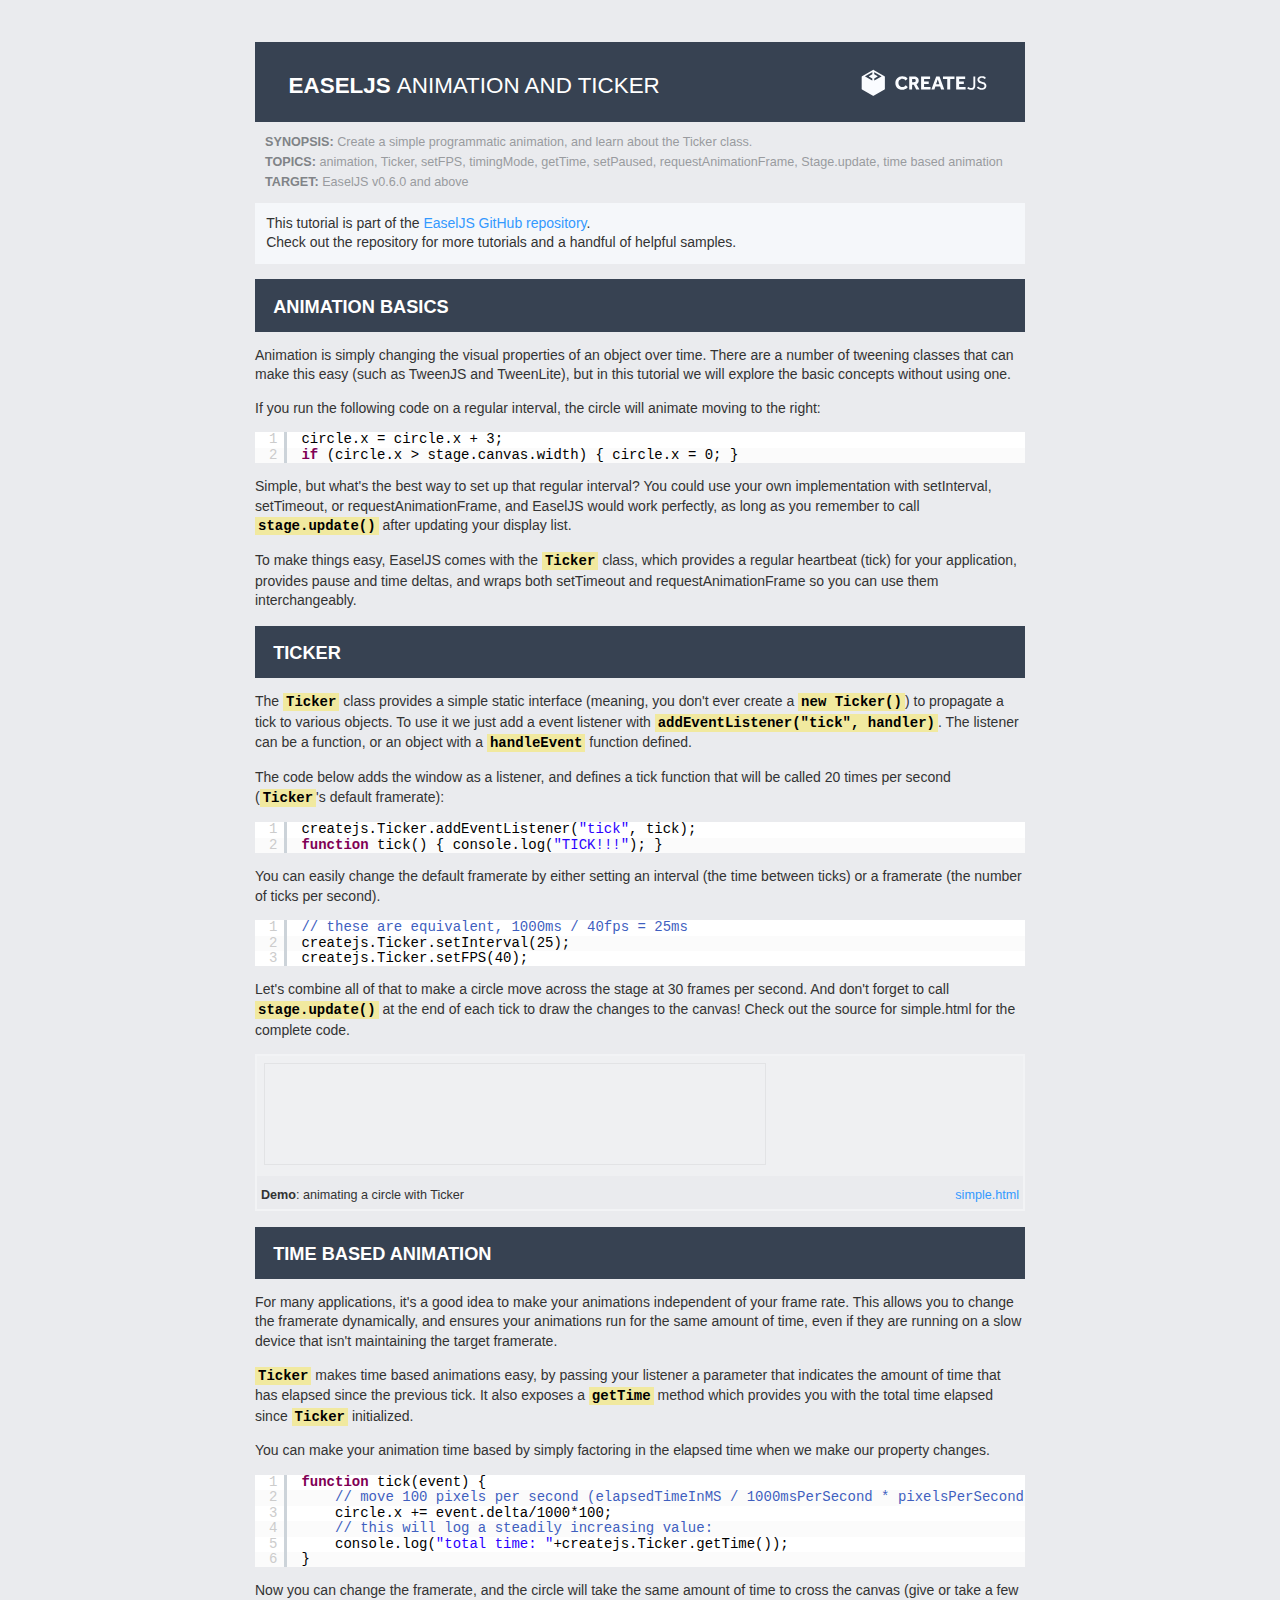
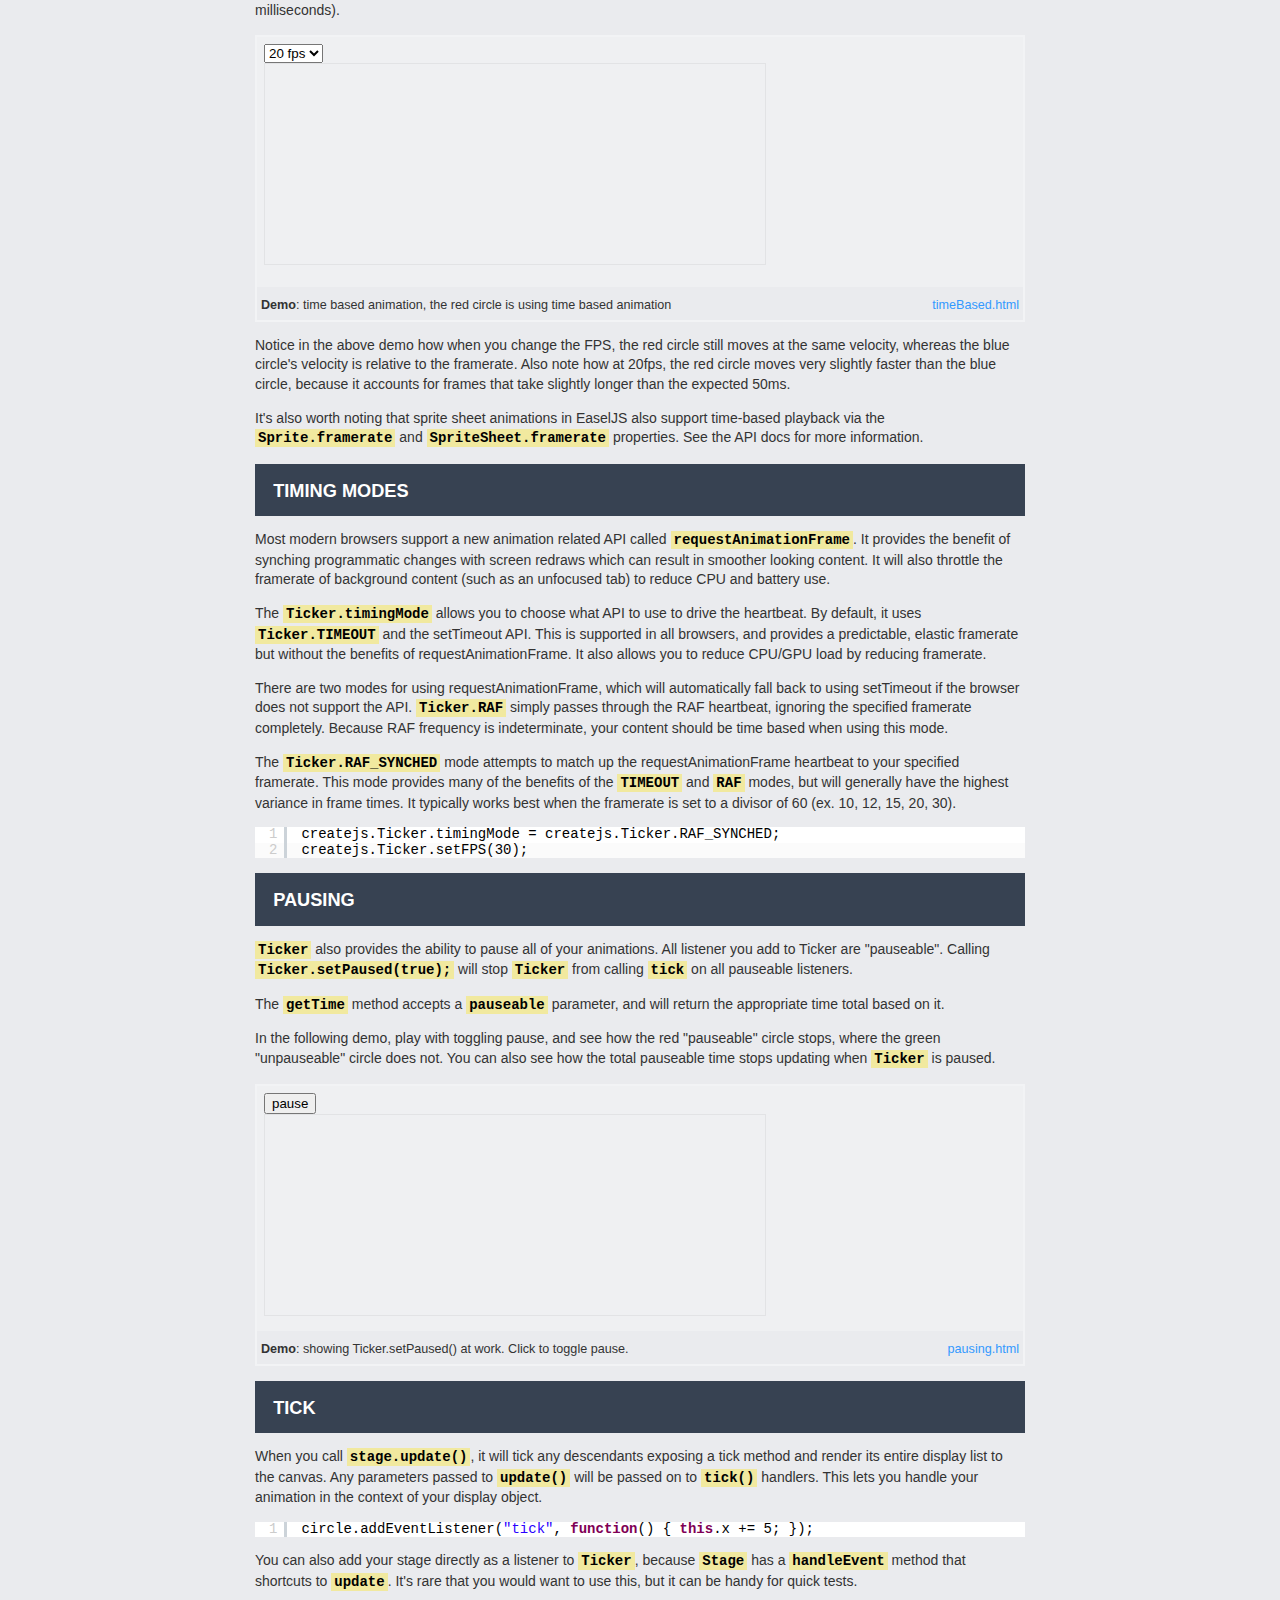
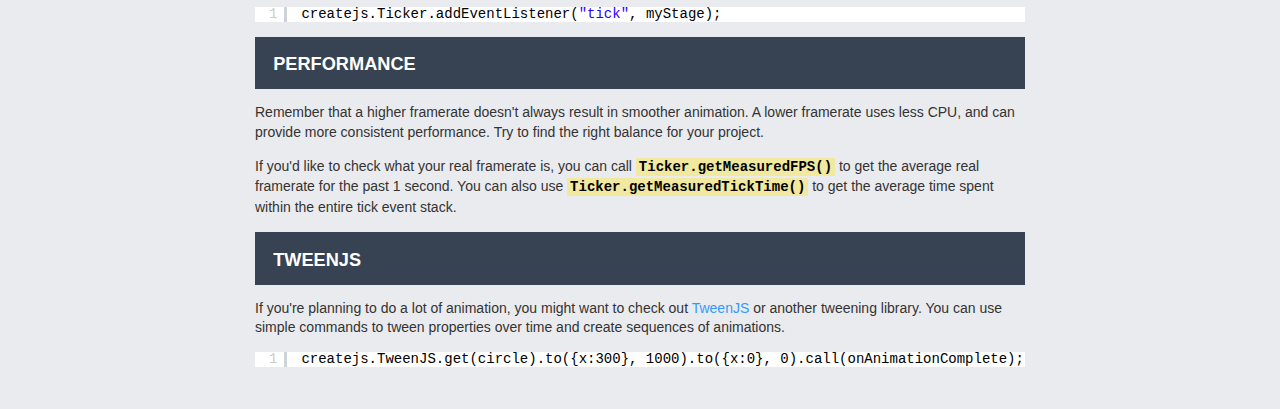
<file: OOP/EaselJS/tutorials/Animation and Ticker/index.html>
<!DOCTYPE html>
<html>
<head>
	<meta http-equiv="Content-Type" content="text/html; charset=UTF-8">
	<title>EaselJS Tutorial: Animation and Ticker</title>
	<link href="../../_assets/css/shared.css" rel="stylesheet" type="text/css">
	<link href="../_shared/tutorial.css" rel="stylesheet" type="text/css">
	<script src="../_shared/tutorial.js"></script>
	
	<!-- SyntaxHighlighter-->
	<script src="../_shared/SyntaxHighlighter/shCore.js"></script>
	<script src="../_shared/SyntaxHighlighter/shBrushJScript.js"></script>
	<script src="../_shared/SyntaxHighlighter/shBrushXml.js"></script>
	<link href="../_shared/SyntaxHighlighter/shCore.css" rel="stylesheet" type="text/css">
	<link href="../_shared/SyntaxHighlighter/shThemeCreateJS.css" rel="stylesheet" type="text/css">
</head>
	
<body onload="initTutorial();">
	<article>
		<header>
			<h1>EaselJS <em>Animation and Ticker</em></h1>
			<p>
				<strong>Synopsis:</strong> Create a simple programmatic animation, and learn about the Ticker class.<br>
				<strong>Topics:</strong> animation, Ticker, setFPS, timingMode, getTime, setPaused, requestAnimationFrame, Stage.update, time based animation<br>
				<strong>Target:</strong> EaselJS v0.6.0 and above
			</p>
		</header>
		<p class="highlight">
			This tutorial is part of the <a href="https://github.com/CreateJS/EaselJS/" target="_blank">EaselJS GitHub repository</a>.<br />
			Check out the repository for more tutorials and a handful of helpful samples.
		</p>


		<section>
			<header>
				<h2>Animation Basics</h2>
			</header>
			<p>
				Animation is simply changing the visual properties of an object over time. There are a number of tweening classes that can make this easy (such as TweenJS and TweenLite), but in this tutorial we will explore the basic concepts without using one.
			</p>
			<p>
				If you run the following code on a regular interval, the circle will animate moving to the right:
			</p>
			<textarea class="brush: js;" readonly>
circle.x = circle.x + 3;
if (circle.x > stage.canvas.width) { circle.x = 0; }
			</textarea>
			<p>
				Simple, but what's the best way to set up that regular interval? You could use your own implementation with setInterval, setTimeout, or requestAnimationFrame, and EaselJS would work perfectly, as long as you remember to call <code>stage.update()</code> after updating your display list.
			</p>
			<p>
				To make things easy, EaselJS comes with the <code>Ticker</code> class, which provides a regular heartbeat (tick) for your application, provides pause and time deltas, and wraps both setTimeout and requestAnimationFrame so you can use them interchangeably.
			</p>
		</section>
		
		<section>
			<header>
				<h2>Ticker</h2>
			</header>
			<p>
				The <code>Ticker</code> class provides a simple static interface (meaning, you don't ever create a <code>new Ticker()</code>) to propagate a tick to various objects. To use it we just add a event listener with <code>addEventListener("tick", handler)</code>. The listener can be a function, or an object with a <code>handleEvent</code> function defined.
			</p>
			<p>
				The code below adds the window as a listener, and defines a tick function that will be called 20 times per second (<code>Ticker</code>'s default framerate):
			<textarea class="brush: js;" readonly>
createjs.Ticker.addEventListener("tick", tick);
function tick() { console.log("TICK!!!"); }
			</textarea>
			<p>
				You can easily change the default framerate by either setting an interval (the time between ticks) or a framerate (the number of ticks per second).
			</p>
			<textarea class="brush: js;" readonly>
// these are equivalent, 1000ms / 40fps = 25ms
createjs.Ticker.setInterval(25);
createjs.Ticker.setFPS(40);
			</textarea>
			<p>
				Let's combine all of that to make a circle move across the stage at 30 frames per second. And don't forget to call <code>stage.update()</code> at the end of each tick to draw the changes to the canvas! Check out the source for simple.html for the complete code.
			</p>
			<iframe src="simple.html" class="demo" data-description="animating a circle with Ticker" width="100%" height="120px"></iframe>
		</section>
		
		<section>
			<header>
				<h2>Time based animation</h2>
			</header>
			<p>
				For many applications, it's a good idea to make your animations independent of your frame rate. This allows you to change the framerate dynamically, and ensures your animations run for the same amount of time, even if they are running on a slow device that isn't maintaining the target framerate.
			</p>
			<p>
				<code>Ticker</code> makes time based animations easy, by passing your listener a parameter that indicates the amount of time that has elapsed since the previous tick. It also exposes a <code>getTime</code> method which provides you with the total time elapsed since <code>Ticker</code> initialized.
			</p>
				You can make your animation time based by simply factoring in the elapsed time when we make our property changes.
			<textarea class="brush: js;" readonly>
function tick(event) {
	// move 100 pixels per second (elapsedTimeInMS / 1000msPerSecond * pixelsPerSecond):
	circle.x += event.delta/1000*100;
	// this will log a steadily increasing value:
	console.log("total time: "+createjs.Ticker.getTime());
}
			</textarea>
			<p>
				Now you can change the framerate, and the circle will take the same amount of time to cross the canvas (give or take a few milliseconds).
			</p>
			<iframe src="timeBased.html" class="demo" data-description="time based animation, the red circle is using time based animation" width="100%" height="250px"></iframe>
			<p>
				Notice in the above demo how when you change the FPS, the red circle still moves at the same velocity, whereas the blue circle's velocity is relative to the framerate. Also note how at 20fps, the red circle moves very slightly faster than the blue circle, because it accounts for frames that take slightly longer than the expected 50ms.
			</p>
			<p>
				It's also worth noting that sprite sheet animations in EaselJS also support time-based playback via the <code>Sprite.framerate</code> and <code>SpriteSheet.framerate</code> properties. See the API docs for more information.
			</p>
		</section>
		
		<section>
			<header>
				<h2>Timing Modes</h2>
			</header>
			<p>
				Most modern browsers support a new animation related API called <code>requestAnimationFrame</code>. It provides the benefit of synching programmatic changes with screen redraws which can result in smoother looking content. It will also throttle the framerate of background content (such as an unfocused tab) to reduce CPU and battery use.
			</p>
			<p>
				The <code>Ticker.timingMode</code> allows you to choose what API to use to drive the heartbeat. By default, it uses <code>Ticker.TIMEOUT</code> and the setTimeout API. This is supported in all browsers, and provides a predictable, elastic framerate but without the benefits of requestAnimationFrame. It also allows you to reduce CPU/GPU load by reducing framerate.
			</p>
			<p>
				There are two modes for using requestAnimationFrame, which will automatically fall back to using setTimeout if the browser does not support the API. <code>Ticker.RAF</code> simply passes through the RAF heartbeat, ignoring the specified framerate completely. Because RAF frequency is indeterminate, your content should be time based when using this mode.
			</p>
			<p>
				The <code>Ticker.RAF_SYNCHED</code> mode attempts to match up the requestAnimationFrame heartbeat to your specified framerate. This mode provides many of the benefits of the <code>TIMEOUT</code> and <code>RAF</code> modes, but will generally have the highest variance in frame times. It typically works best when the framerate is set to a divisor of 60 (ex. 10, 12, 15, 20, 30).
			</p>
			<textarea class="brush: js;" readonly>
createjs.Ticker.timingMode = createjs.Ticker.RAF_SYNCHED;
createjs.Ticker.setFPS(30);
			</textarea>
		</section>
			
		<section>
			<header>
				<h2>Pausing</h2>
			</header>
			<p>
				<code>Ticker</code> also provides the ability to pause all of your animations. All listener you add to Ticker are "pauseable". Calling <code>Ticker.setPaused(true);</code> will stop <code>Ticker</code> from calling <code>tick</code> on all pauseable listeners.
			</p>
			<p>
				The <code>getTime</code> method accepts a <code>pauseable</code> parameter, and will return the appropriate time total based on it.
			</p>
			<p>
				In the following demo, play with toggling pause, and see how the red "pauseable" circle stops, where the green "unpauseable" circle does not. You can also see how the total pauseable time stops updating when <code>Ticker</code> is paused.
			</p>
			<iframe src="pausing.html" class="demo" data-description="showing Ticker.setPaused() at work. Click to toggle pause." width="100%" height="245px"></iframe>
		</section>
		
		<section>
			<header>
				<h2>Tick</h2>
			</header>
			<p>
				When you call <code>stage.update()</code>, it will tick any descendants exposing a tick method and render
                its entire display list to the canvas. Any parameters passed to <code>update()</code> will be passed on to
                <code>tick()</code> handlers. This lets you handle your animation in the context of your display object.
			</p>
			<textarea class="brush: js;" readonly>
circle.addEventListener("tick", function() { this.x += 5; });
			</textarea>
			<p>
				You can also add your stage directly as a listener to <code>Ticker</code>, because <code>Stage</code>
                has a <code>handleEvent</code> method that shortcuts to <code>update</code>. It's rare that you would
                want to use this, but it can be handy for quick tests.
			</p>
			<textarea class="brush: js;" readonly>
createjs.Ticker.addEventListener("tick", myStage);
			</textarea>
		</section>
		
		<section>
			<header>
				<h2>Performance</h2>
			</header>
			<p>
				Remember that a higher framerate doesn't always result in smoother animation. A lower framerate uses less CPU, and can provide more consistent performance. Try to find the right balance for your project.
			</p>
			<p>
				If you'd like to check what your real framerate is, you can call <code>Ticker.getMeasuredFPS()</code> to get the average real framerate for the past 1 second. You can also use <code>Ticker.getMeasuredTickTime()</code> to get the average time spent within the entire tick event stack.
			</p>
		</section>
		
		<section>
			<header>
				<h2>TweenJS</h2>
			</header>
			<p>
				If you're planning to do a lot of animation, you might want to check out <a href="http://tweenjs.com"/>TweenJS</a> or another tweening library. You can use simple commands to tween properties over time and create sequences of animations.
			</p>
			<textarea class="brush: js;" readonly>
createjs.TweenJS.get(circle).to({x:300}, 1000).to({x:0}, 0).call(onAnimationComplete);
			</textarea>
		</section>
		
	</article>
</body>
</html>
</file>
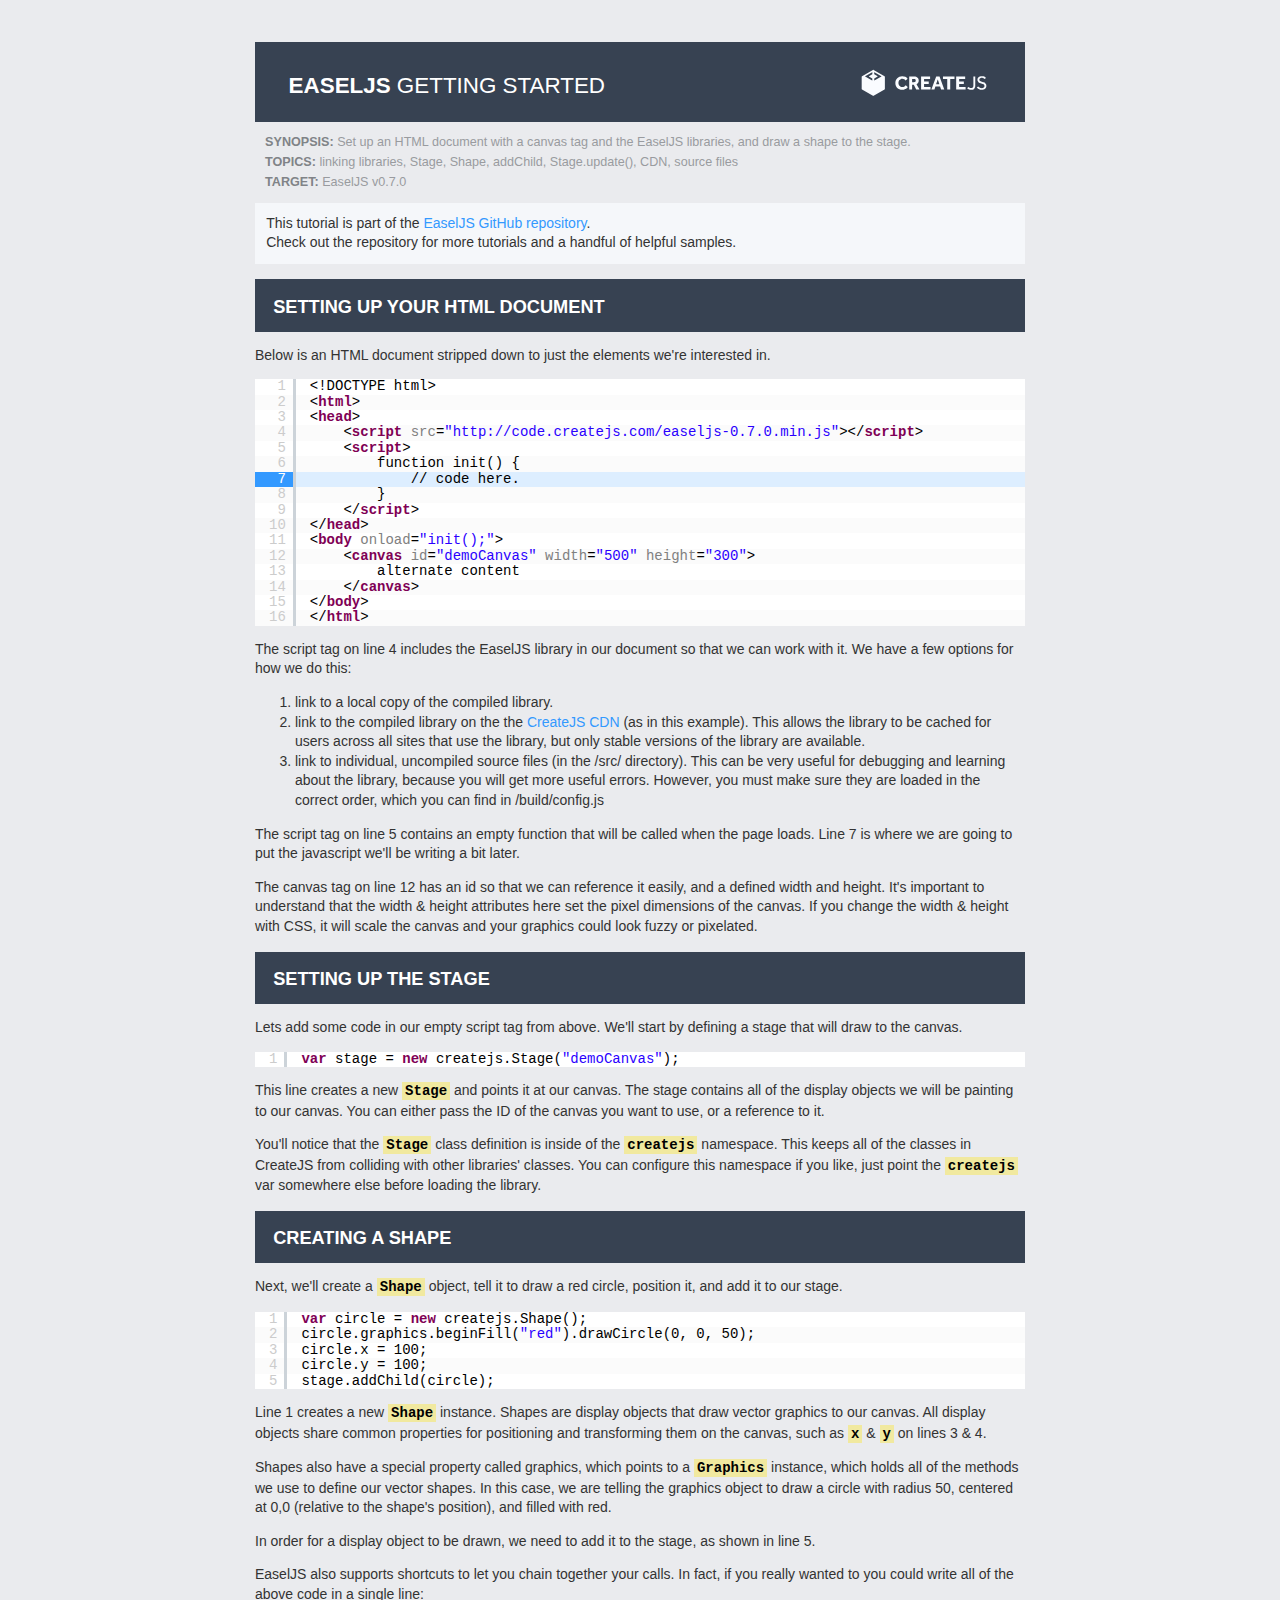
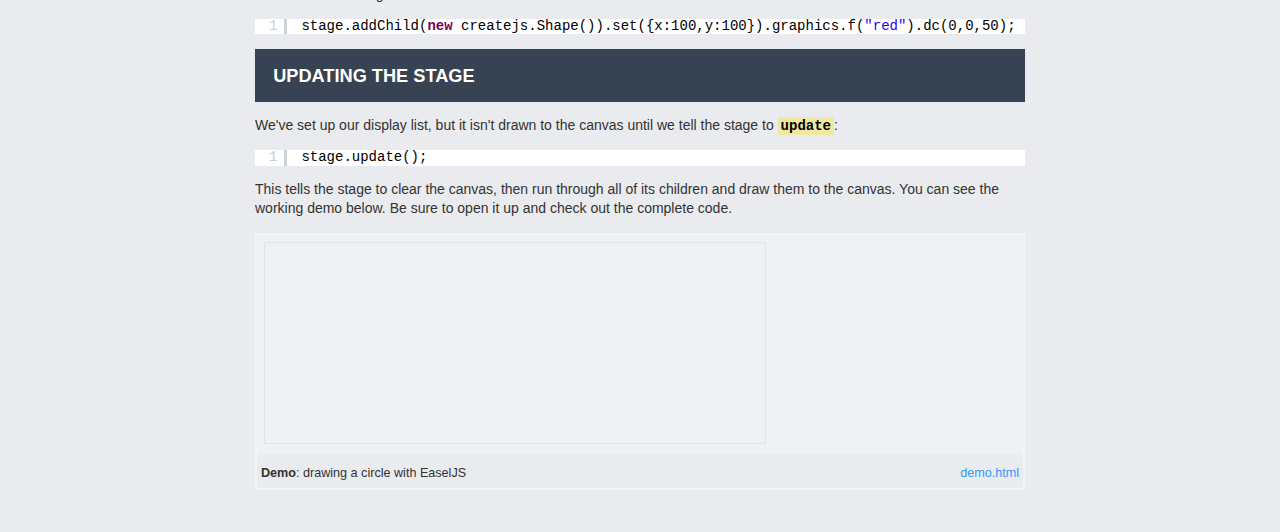
<file: OOP/EaselJS/tutorials/Getting Started/index.html>
<!DOCTYPE html>
<html>
<head>
	<meta http-equiv="Content-Type" content="text/html; charset=UTF-8">
	<title>EaselJS Tutorial: Getting Started</title>
	<link href="../../_assets/css/shared.css" rel="stylesheet" type="text/css">
	<link href="../_shared/tutorial.css" rel="stylesheet" type="text/css">
	<script src="../_shared/tutorial.js"></script>
	
	<!-- SyntaxHighlighter-->
	<script src="../_shared/SyntaxHighlighter/shCore.js"></script>
	<script src="../_shared/SyntaxHighlighter/shBrushJScript.js"></script>
	<script src="../_shared/SyntaxHighlighter/shBrushXml.js"></script>
	<link href="../_shared/SyntaxHighlighter/shCore.css" rel="stylesheet" type="text/css">
	<link href="../_shared/SyntaxHighlighter/shThemeCreateJS.css" rel="stylesheet" type="text/css">
</head>
	
<body onload="initTutorial();">
	<article>
		<header>
			<h1>EaselJS <em>Getting Started</em></h1>
			<p>
				<strong>Synopsis:</strong> Set up an HTML document with a canvas tag and the EaselJS libraries, and draw a shape to the stage.<br>
				<strong>Topics:</strong> linking libraries, Stage, Shape, addChild, Stage.update(), CDN, source files<br>
				<strong>Target:</strong> EaselJS v0.7.0
			</p>
		</header>
		<p class="highlight">
			This tutorial is part of the <a href="https://github.com/CreateJS/EaselJS/" target="_blank">EaselJS GitHub repository</a>.<br />
			Check out the repository for more tutorials and a handful of helpful samples.
		</p>

		<section>
			<header>
				<h2>Setting up your html document</h2>
			</header>
			<p>
				Below is an HTML document stripped down to just the elements we're interested in.
			</p>
			<textarea class="brush: xml; highlight: [7];" readonly>
<!DOCTYPE html>
<html>
<head>
	<script src="http://code.createjs.com/easeljs-0.7.0.min.js"></script>
	<script>
		function init() {
			// code here.
		}
	</script>
</head>
<body onload="init();">
	<canvas id="demoCanvas" width="500" height="300">
		alternate content
	</canvas>
</body>
</html>
			</textarea>
			<p>
				The script tag on line 4 includes the EaselJS library in our document so that we can work with it. We have a few options for how we do this:<ol>
				<li> link to a local copy of the compiled library.</li>
				<li> link to the compiled library on the the <a href="http://code.createjs.com">CreateJS CDN</a> (as in this example). This allows the library to be cached for users across all sites that use the library, but only stable versions of the library are available.</li>
				<li> link to individual, uncompiled source files (in the /src/ directory). This can be very useful for debugging and learning about the library, because you will get more useful errors. However, you must make sure they are loaded in the correct order, which you can find in /build/config.js</li>
				</ol>
			</p>
			<p>
				The script tag on line 5 contains an empty function that will be called when the page loads. Line 7 is where we are going to put the javascript we'll be writing a bit later.
			</p>
			<p>
				The canvas tag on line 12 has an id so that we can reference it easily, and a defined width and height. It's important to understand that the width & height attributes here set the pixel dimensions of the canvas. If you change the width & height with CSS, it will scale the canvas and your graphics could look fuzzy or pixelated.
			</p>
		</section>
		
		<section>
			<header>
				<h2>Setting up the stage</h2>
			</header>
			<p>
				Lets add some code in our empty script tag from above. We'll start by defining a stage that will draw to the canvas.</p>
			</p>
			<textarea class="brush: js;" readonly>
var stage = new createjs.Stage("demoCanvas");
			</textarea>
			<p>
				This line creates a new <code>Stage</code> and points it at our canvas. The stage contains all of the display objects we will be painting to our canvas. You can either pass the ID of the canvas you want to use, or a reference to it.
			</p>
			<p>
			You'll notice that the <code>Stage</code> class definition is inside of the <code>createjs</code> namespace. This keeps all of the classes in CreateJS from colliding with other libraries' classes. You can configure this namespace if you like, just point the <code>createjs</code> var somewhere else before loading the library.
			</p>
		</section>
		
		<section>
			<header>
				<h2>Creating a shape</h2>
			</header>
			<p>
				Next, we'll create a <code>Shape</code> object, tell it to draw a red circle, position it, and add it to our stage.
			</p>
			<textarea class="brush: js;" readonly>
var circle = new createjs.Shape();
circle.graphics.beginFill("red").drawCircle(0, 0, 50);
circle.x = 100;
circle.y = 100;
stage.addChild(circle);
			</textarea>
			<p>
				Line 1 creates a new <code>Shape</code> instance. Shapes are display objects that draw vector graphics to our canvas. All display objects share common properties for positioning and transforming them on the canvas, such as <code>x</code> & <code>y</code> on lines 3 & 4.
			</p><p>	
				Shapes also have a special property called graphics, which points to a <code>Graphics</code> instance, which holds all of the methods we use to define our vector shapes. In this case, we are telling the graphics object to draw a circle with radius 50, centered at 0,0 (relative to the shape's position), and filled with red.
			</p><p>
				In order for a display object to be drawn, we need to add it to the stage, as shown in line 5.
			</p><p>
				EaselJS also supports shortcuts to let you chain together your calls. In fact, if you really wanted to you could write all of the above code in a single line:
			</p>
			<textarea class="brush: js;" readonly>
stage.addChild(new createjs.Shape()).set({x:100,y:100}).graphics.f("red").dc(0,0,50);
			</textarea>
		</section>	
			
		<section>
			<header>
				<h2>Updating the stage</h2>
			</header>
			<p>
				We've set up our display list, but it isn't drawn to the canvas until we tell the stage to <code>update</code>:
			</p>
			<textarea class="brush: js;" readonly>
stage.update();
			</textarea>
			<p>
				This tells the stage to clear the canvas, then run through all of its children and draw them to the canvas. You can see the working demo below. Be sure to open it up and check out the complete code.
			</p>
			<iframe src="demo.html" class="demo" data-description="drawing a circle with EaselJS" width="100%" height="220px"></iframe>
		</section>
		
	</article>
</body>
</html>
</file>
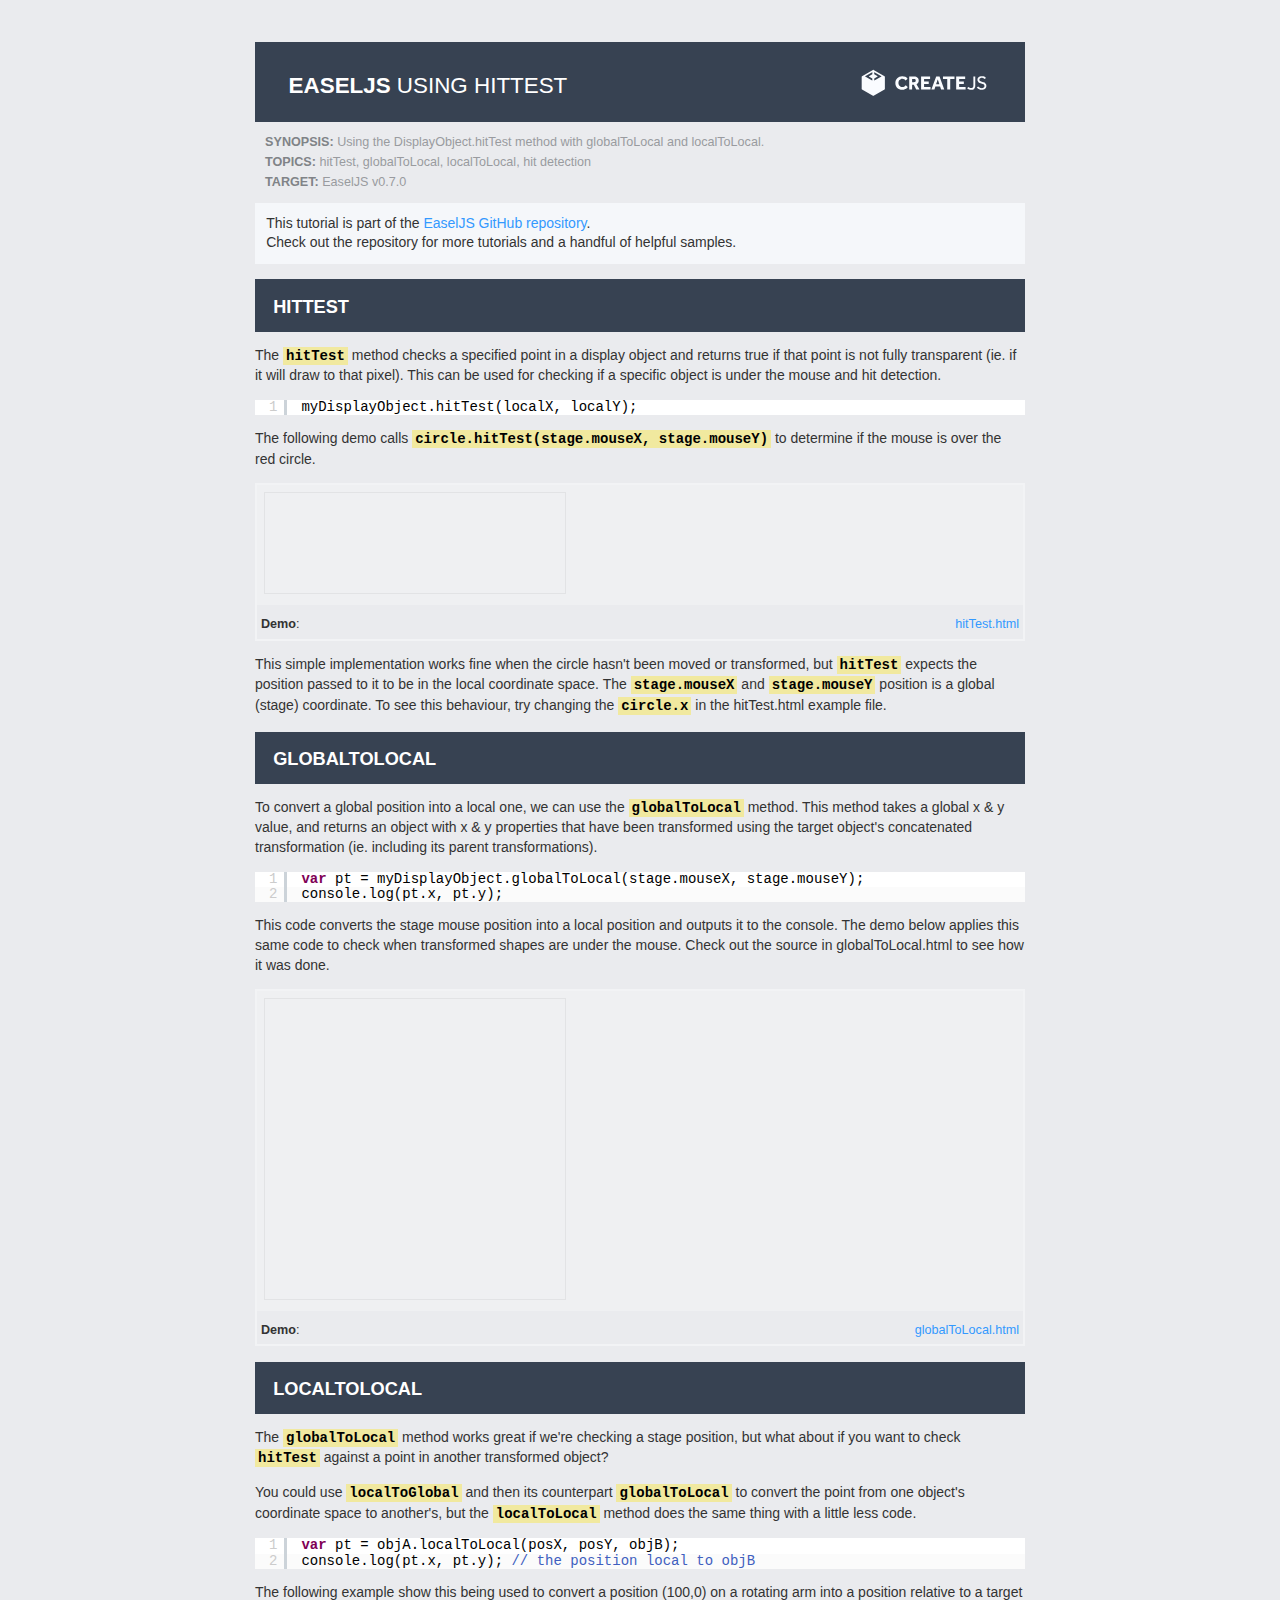
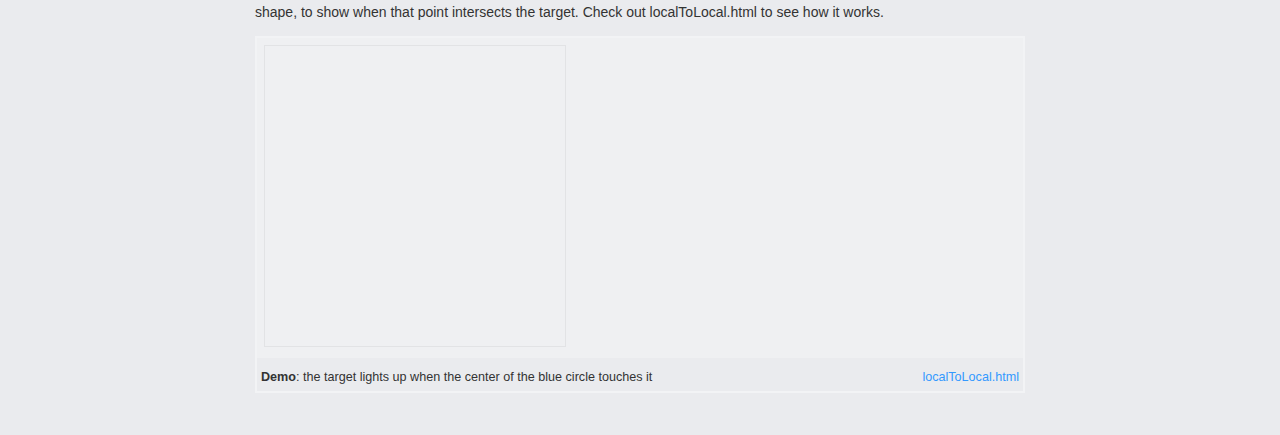
<file: OOP/EaselJS/tutorials/HitTest/index.html>
<!DOCTYPE html>
<html>
<head>
	<meta http-equiv="Content-Type" content="text/html; charset=UTF-8">
	<title>EaselJS Tutorial: Using hitTest</title>
	<link href="../../_assets/css/shared.css" rel="stylesheet" type="text/css">
	<link href="../_shared/tutorial.css" rel="stylesheet" type="text/css">
	<script src="../_shared/tutorial.js"></script>
	
	<!-- SyntaxHighlighter-->
	<script src="../_shared/SyntaxHighlighter/shCore.js"></script>
	<script src="../_shared/SyntaxHighlighter/shBrushJScript.js"></script>
	<script src="../_shared/SyntaxHighlighter/shBrushXml.js"></script>
	<link href="../_shared/SyntaxHighlighter/shCore.css" rel="stylesheet" type="text/css">
	<link href="../_shared/SyntaxHighlighter/shThemeCreateJS.css" rel="stylesheet" type="text/css">
</head>
	
<body onload="initTutorial();">
	<article>
		<header>
			<h1>EaselJS <em>Using HitTest</em></h1>
			<p>
				<strong>Synopsis:</strong> Using the DisplayObject.hitTest method with globalToLocal and localToLocal.<br>
				<strong>Topics:</strong> hitTest, globalToLocal, localToLocal, hit detection<br>
				<strong>Target:</strong> EaselJS v0.7.0
			</p>
		</header>
		<p class="highlight">
			This tutorial is part of the <a href="https://github.com/CreateJS/EaselJS/" target="_blank">EaselJS GitHub repository</a>.<br />
			Check out the repository for more tutorials and a handful of helpful samples.
		</p>

		<section>
			<header>
				<h2>hitTest</h2>
			</header>
			<p>
				The <code>hitTest</code> method checks a specified point in a display object and returns true if that point is not fully transparent (ie. if it will draw to that pixel). This can be used for checking if a specific object is under the mouse and hit detection.
			</p>
			<textarea class="brush: js;" readonly>
myDisplayObject.hitTest(localX, localY);
			</textarea>
			<p>
				The following demo calls <code>circle.hitTest(stage.mouseX, stage.mouseY)</code> to determine if the mouse is over the red circle.
			</p>
			<iframe src="hitTest.html" class="demo" longdesc="mouse over the circle to see hitTest in action" width="100%" height="120px"></iframe>
			<p>
				This simple implementation works fine when the circle hasn't been moved or transformed, but <code>hitTest</code> expects the position passed to it to be in the local coordinate space. The <code>stage.mouseX</code> and <code>stage.mouseY</code> position is a global (stage) coordinate. To see this behaviour, try changing the <code>circle.x</code> in the hitTest.html example file.
			</p>
		</section>
			
		<section>
			<header>
				<h2>globalToLocal</h2>
			</header>
			<p>
				To convert a global position into a local one, we can use the <code>globalToLocal</code> method. This method takes a global x & y value, and returns an object with x & y properties that have been transformed using the target object's concatenated transformation (ie. including its parent transformations).
			</p>
			<textarea class="brush: js;" readonly>
var pt = myDisplayObject.globalToLocal(stage.mouseX, stage.mouseY);
console.log(pt.x, pt.y);
			</textarea>
			<p>
				This code converts the stage mouse position into a local position and outputs it to the console. The demo below applies this same code to check when transformed shapes are under the mouse. Check out the source in globalToLocal.html to see how it was done.
			</p>
			<iframe src="globalToLocal.html" class="demo" longdesc="mouse over the circles to see globalToLocal and hitTest in action" width="100%" height="320px"></iframe>
		</section>
		
		<section>
			<header>
				<h2>localToLocal</h2>
			</header>
			<p>
				The <code>globalToLocal</code> method works great if we're checking a stage position, but what about if you want to check <code>hitTest</code> against a point in another transformed object?
			</p>
			<p>
				You could use <code>localToGlobal</code> and then its counterpart <code>globalToLocal</code> to convert the point from one object's coordinate space to another's, but the <code>localToLocal</code> method does the same thing with a little less code.
			</p>
			<textarea class="brush: js;" readonly>
var pt = objA.localToLocal(posX, posY, objB);
console.log(pt.x, pt.y); // the position local to objB
			</textarea>
			<p>
				The following example show this being used to convert a position (100,0) on a rotating arm into a position relative to a target shape, to show when that point intersects the target. Check out localToLocal.html to see how it works.
			</p>
			
			<iframe src="localToLocal.html" class="demo" data-description="the target lights up when the center of the blue circle touches it" width="100%" height="320px"></iframe>
		</section>
		
	</article>
</body>
</html>
</file>
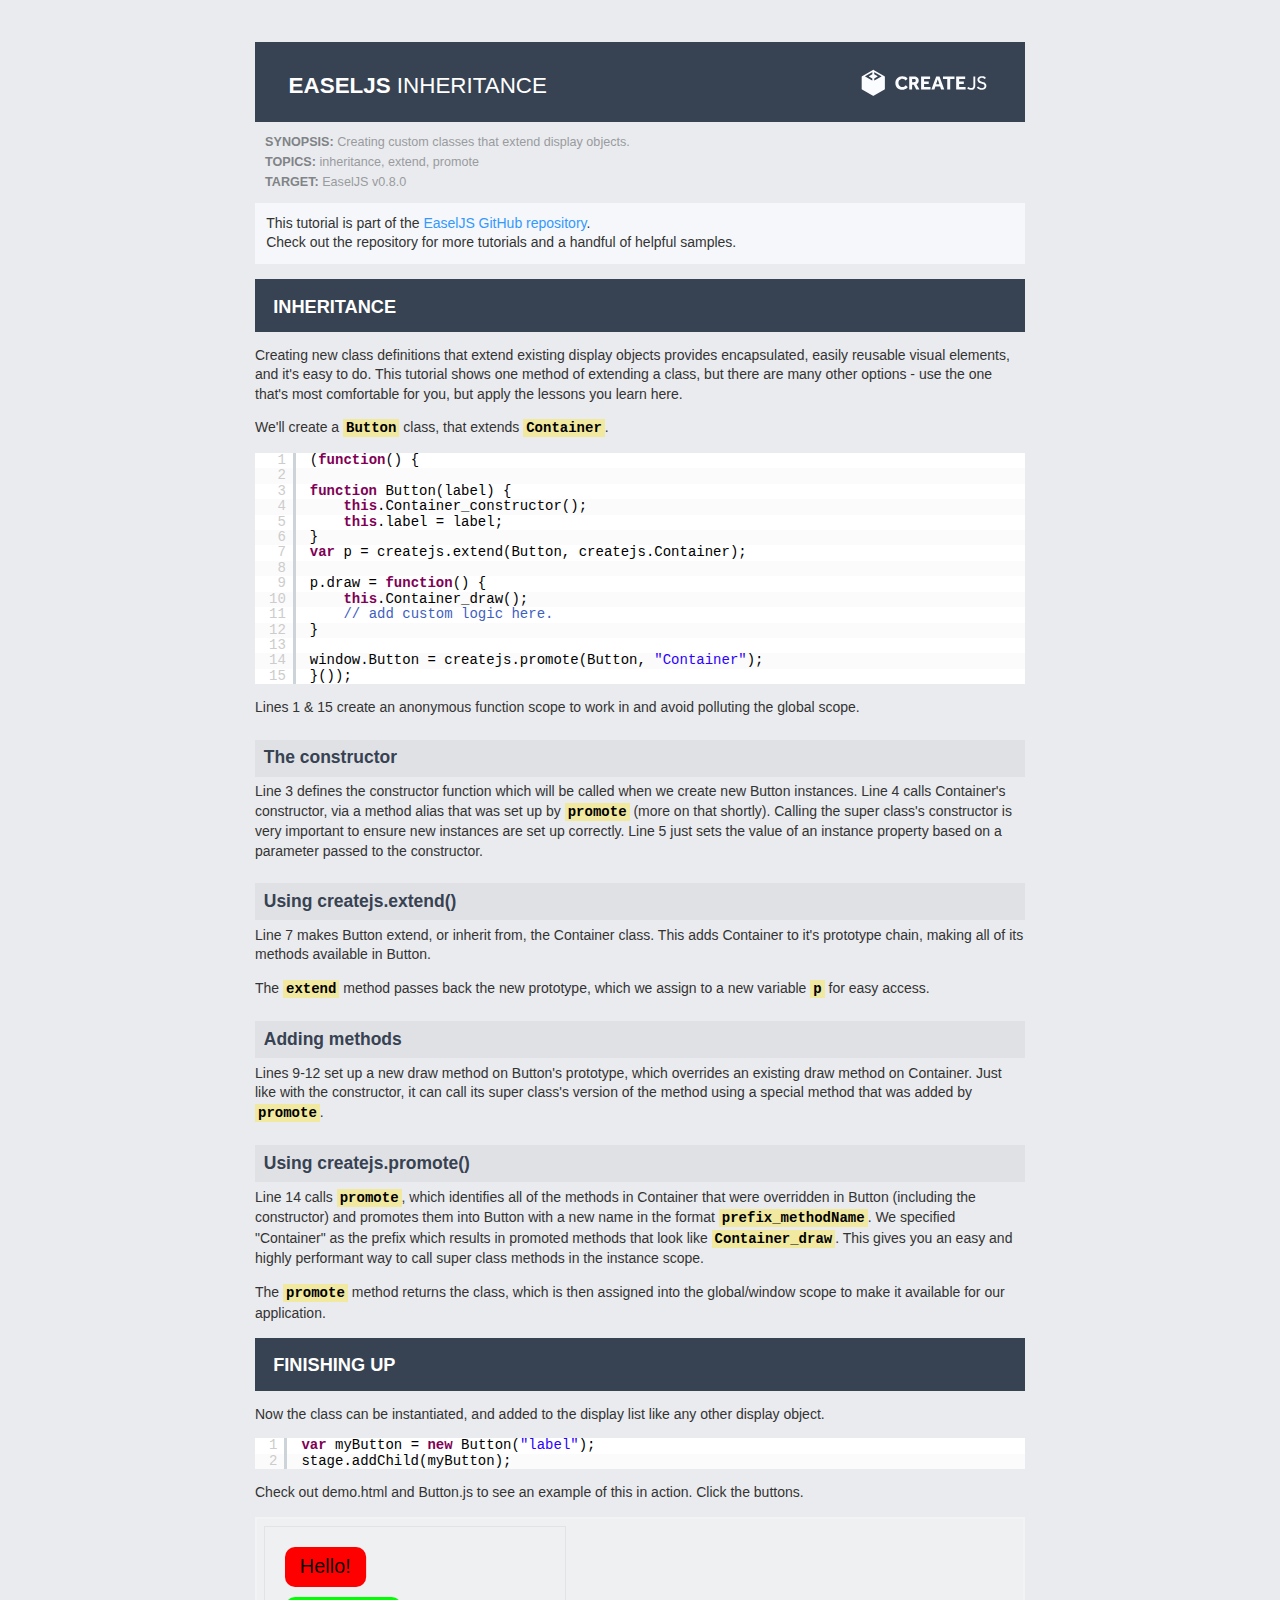
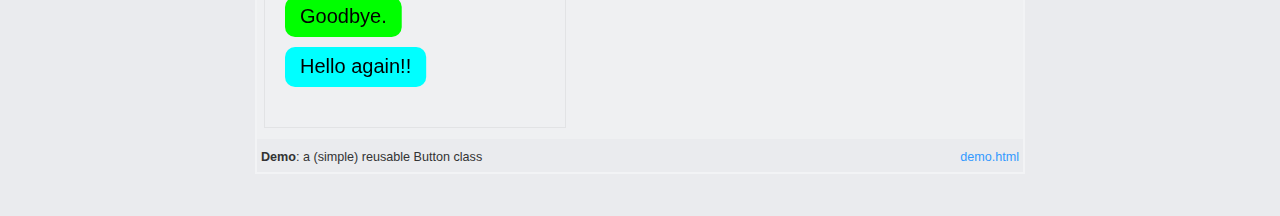
<file: OOP/EaselJS/tutorials/Inheritance/index.html>
<!DOCTYPE html>
<html>
<head>
	<meta http-equiv="Content-Type" content="text/html; charset=UTF-8">
	<title>EaselJS Tutorial: Inheritance</title>
	<link href="../../_assets/css/shared.css" rel="stylesheet" type="text/css">
	<link href="../_shared/tutorial.css" rel="stylesheet" type="text/css">
	<script src="../_shared/tutorial.js"></script>
	
	<!-- SyntaxHighlighter-->
	<script src="../_shared/SyntaxHighlighter/shCore.js"></script>
	<script src="../_shared/SyntaxHighlighter/shBrushJScript.js"></script>
	<script src="../_shared/SyntaxHighlighter/shBrushXml.js"></script>
	<link href="../_shared/SyntaxHighlighter/shCore.css" rel="stylesheet" type="text/css">
	<link href="../_shared/SyntaxHighlighter/shThemeCreateJS.css" rel="stylesheet" type="text/css">
</head>
	
<body onload="initTutorial();">
	<article>
		<header>
			<h1>EaselJS <em>Inheritance</em></h1>
			<p>
				<strong>Synopsis:</strong> Creating custom classes that extend display objects.<br>
				<strong>Topics:</strong> inheritance, extend, promote<br>
				<strong>Target:</strong> EaselJS v0.8.0
			</p>
		</header>
		<p class="highlight">
			This tutorial is part of the <a href="https://github.com/CreateJS/EaselJS/" target="_blank">EaselJS GitHub repository</a>.<br />
			Check out the repository for more tutorials and a handful of helpful samples.
		</p>

		<section>
			<header>
				<h2>Inheritance</h2>
			</header>
			<p>
				Creating new class definitions that extend existing display objects provides encapsulated, easily reusable visual elements, and it's easy to do. This tutorial shows one method of extending a class, but there are many other options - use the one that's most comfortable for you, but apply the lessons you learn here.
			</p>
			<p>
				We'll create a <code>Button</code> class, that extends <code>Container</code>.
			</p>
			<textarea class="brush: js;" readonly>
(function() {

function Button(label) {
	this.Container_constructor();
	this.label = label;
}
var p = createjs.extend(Button, createjs.Container);

p.draw = function() {
	this.Container_draw();
	// add custom logic here.
}

window.Button = createjs.promote(Button, "Container");
}());
			</textarea>
			<p>
				Lines 1 & 15 create an anonymous function scope to work in and avoid polluting the global scope.
			</p>
			<h3>The constructor</h3>
			<p>
				Line 3 defines the constructor function which will be called when we create new Button instances.
				Line 4 calls Container's constructor, via a method alias that was set up by <code>promote</code> (more on that shortly).
				Calling the super class's constructor is very important to ensure new instances are set up correctly.
				Line 5 just sets the value of an instance property based on a parameter passed to the constructor.
			</p>
			<h3>Using createjs.extend()</h3>
			<p>
				Line 7 makes Button extend, or inherit from, the Container class. This adds Container to it's prototype
				chain, making all of its methods available in Button.
			</p>
			<p>
				The <code>extend</code> method passes back the
				new prototype, which we assign to a new variable <code>p</code> for easy access.
			</p>
			<h3>Adding methods</h3>
			<p>
				Lines 9-12 set up a new draw method on Button's prototype, which overrides an existing draw method on Container. Just like with the
				constructor, it can call its super class's version of the method using a special method that was added by <code>promote</code>.
			</p>
			<h3>Using createjs.promote()</h3>
			<p>
				Line 14 calls <code>promote</code>, which identifies all of the methods in Container that were overridden in Button
				(including the constructor) and promotes them into Button with a new name in the format <code>prefix_methodName</code>.
				We specified "Container" as the prefix which results in promoted methods that look like <code>Container_draw</code>.
				This gives you an easy and highly performant way to call super class methods in the instance scope.
			</p>
			<p>
				The <code>promote</code> method returns the class, which is then assigned into the global/window scope to make it available for our application.
			</p>
		</section>
			
		<section>
			<header>
				<h2>Finishing up</h2>
			</header>
			<p>
				Now the class can be instantiated, and added to the display list like any other display object.
			</p>
			<textarea class="brush: js;" readonly>
var myButton = new Button("label");
stage.addChild(myButton);
			</textarea>
			<p>
				Check out demo.html and Button.js to see an example of this in action. Click the buttons.
			</p>
			
			<iframe src="demo.html" class="demo" data-description="a (simple) reusable Button class" width="100%" height="220px"></iframe>
		</section>
		
	</article>
</body>
</html>
</file>
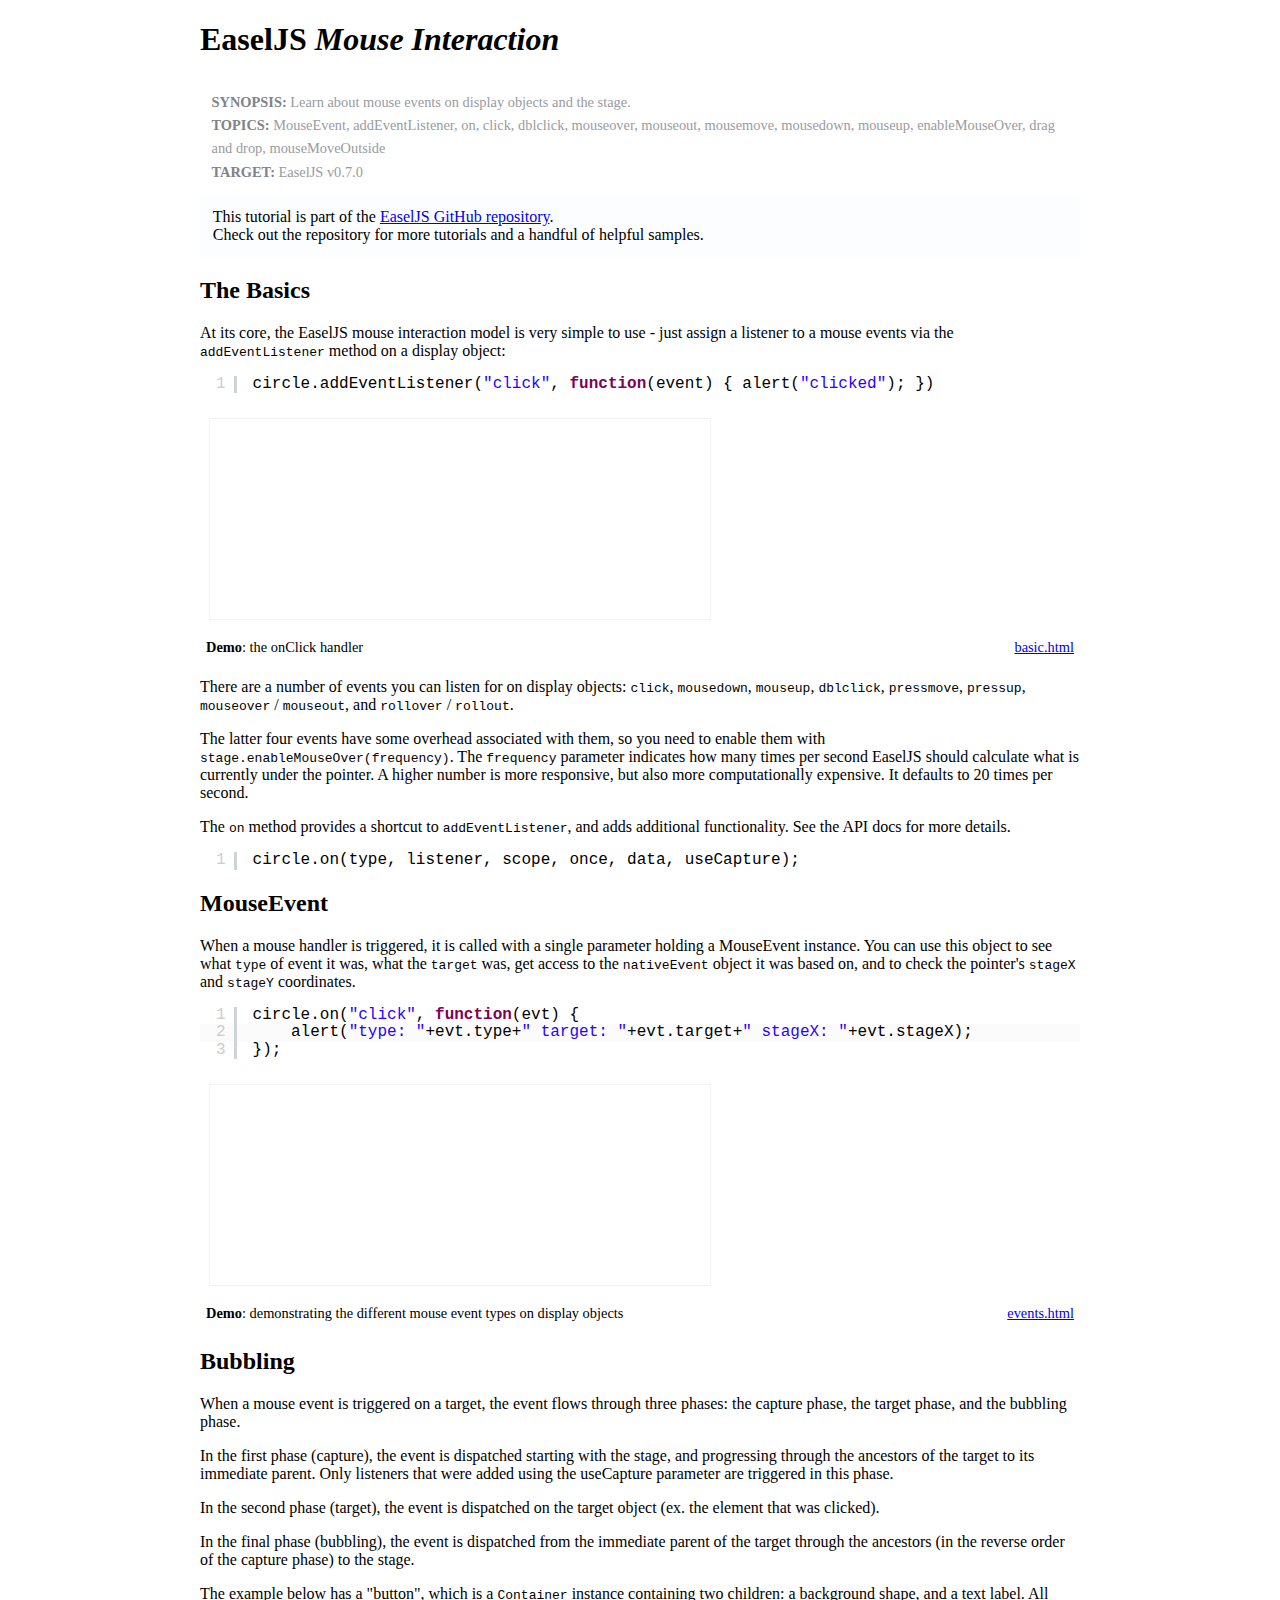
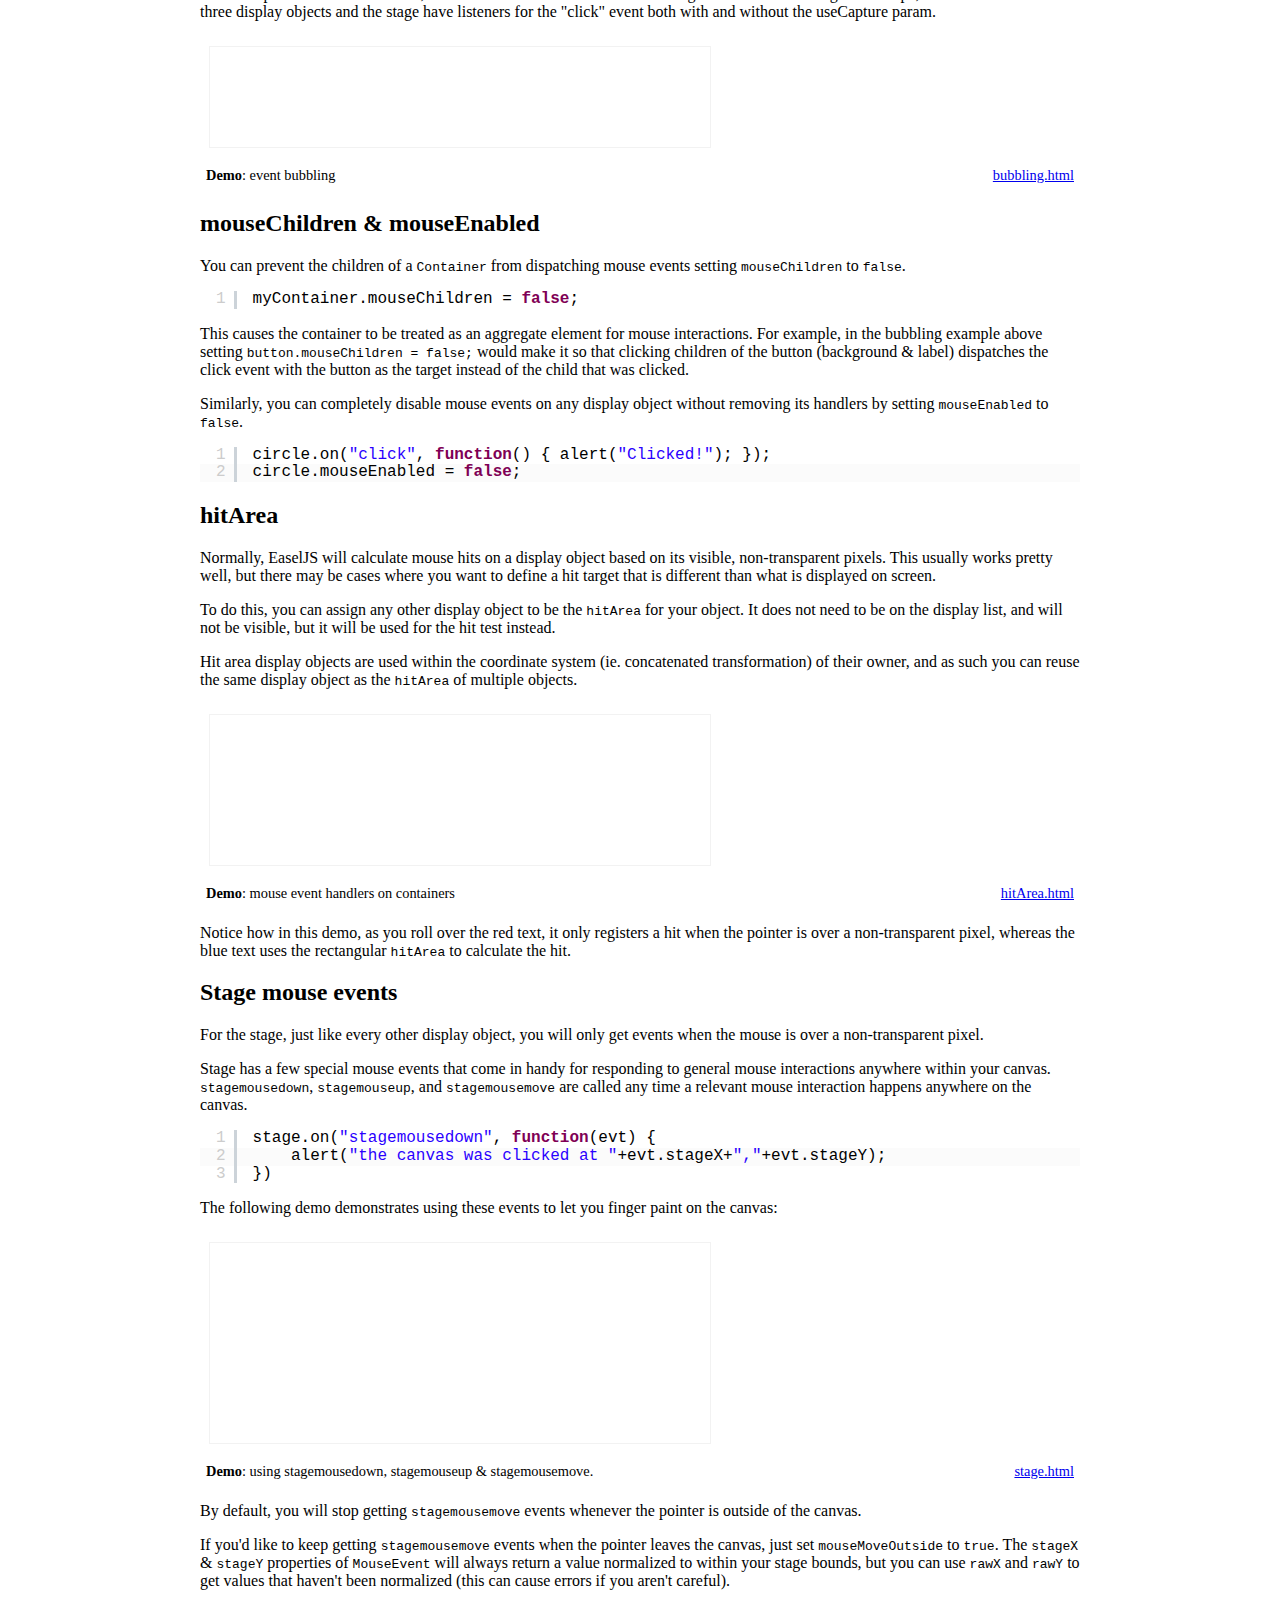
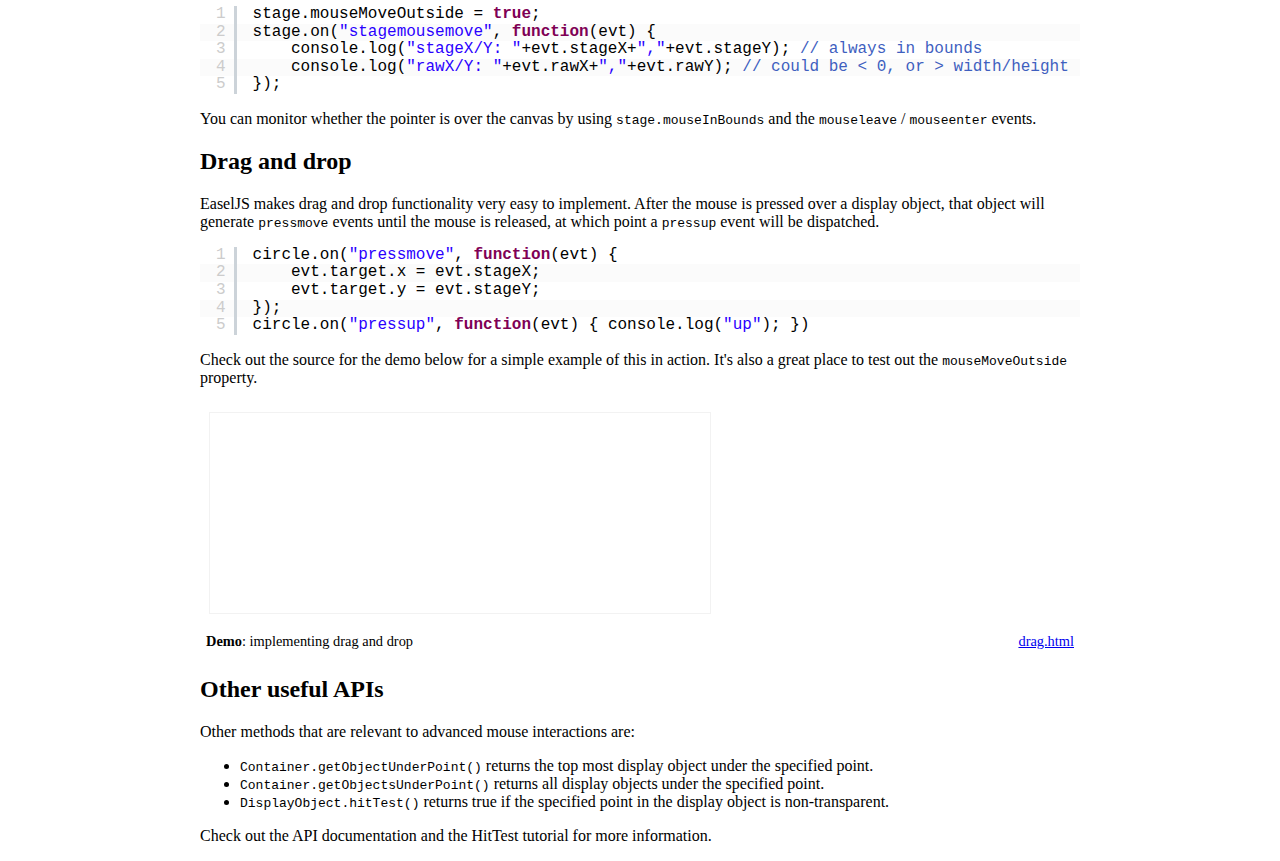
<file: OOP/EaselJS/tutorials/Mouse Interaction/index.html>
<!DOCTYPE html>
<html>
<head>
	<meta http-equiv="Content-Type" content="text/html; charset=UTF-8">
	<title>EaselJS Tutorial: Mouse Interaction</title>
	<link href="../_shared/tutorial.css" rel="stylesheet" type="text/css">
	<script src="../_shared/tutorial.js"></script>
	
	<!-- SyntaxHighlighter-->
	<script src="../_shared/SyntaxHighlighter/shCore.js"></script>
	<script src="../_shared/SyntaxHighlighter/shBrushJScript.js"></script>
	<script src="../_shared/SyntaxHighlighter/shBrushXml.js"></script>
	<link href="../_shared/SyntaxHighlighter/shCore.css" rel="stylesheet" type="text/css">
	<link href="../_shared/SyntaxHighlighter/shThemeCreateJS.css" rel="stylesheet" type="text/css">
</head>
	
<body onload="initTutorial();">
	<article>
		<header>
			<h1>EaselJS <em>Mouse Interaction</em></h1>
			<p>
				<strong>Synopsis:</strong> Learn about mouse events on display objects and the stage.<br>
				<strong>Topics:</strong> MouseEvent, addEventListener, on, click, dblclick, mouseover, mouseout,
				mousemove, mousedown, mouseup, enableMouseOver, drag and drop, mouseMoveOutside<br>
				<strong>Target:</strong> EaselJS v0.7.0
			</p>
		</header>
		<p class="highlight">
			This tutorial is part of the <a href="https://github.com/CreateJS/EaselJS/" target="_blank">EaselJS GitHub
			repository</a>.<br />
			Check out the repository for more tutorials and a handful of helpful samples.
		</p>

		<section>
			<header>
				<h2>The Basics</h2>
			</header>
			<p>
				At its core, the EaselJS mouse interaction model is very simple to use - just assign a listener to a
				mouse events via the <code>addEventListener</code> method on a display object:
				<textarea class="brush: js;" readonly>
circle.addEventListener("click", function(event) { alert("clicked"); })
				</textarea>
			</p>
			<iframe src="basic.html" class="demo" data-description="the onClick handler" width="100%" height="220px"></iframe>
			<p>
				There are a number of events you can listen for on display objects: <code>click</code>,
				<code>mousedown</code>, <code>mouseup</code>, <code>dblclick</code>, <code>pressmove</code>,
				<code>pressup</code>, <code>mouseover</code> / <code>mouseout</code>, and <code>rollover</code> /
				<code>rollout</code>.
			</p>
			<p>
				The latter four events have some overhead associated with them, so you need to enable them with
				<code>stage.enableMouseOver(frequency)</code>. The <code>frequency</code> parameter indicates how many
				times per second EaselJS should calculate what is currently under the pointer. A higher number is more
				responsive, but also more computationally expensive. It defaults to 20 times per second.
			</p>
			<p>
				The <code>on</code> method provides a shortcut to <code>addEventListener</code>, and adds additional
				functionality. See the API docs for more details.
				<textarea class="brush: js;" readonly>
circle.on(type, listener, scope, once, data, useCapture);
							</textarea>
			</p>
		</section>
		
		<section>
			<header>
				<h2>MouseEvent</h2>
			</header>
			<p>
				When a mouse handler is triggered, it is called with a single parameter holding a MouseEvent instance.
				You can use this object to see what <code>type</code> of event it was, what the <code>target</code> was,
				get access to the <code>nativeEvent</code> object it was based on, and to check the pointer's
				<code>stageX</code> and <code>stageY</code> coordinates.
			<textarea class="brush: js;" readonly>
circle.on("click", function(evt) {
	alert("type: "+evt.type+" target: "+evt.target+" stageX: "+evt.stageX);
});
			</textarea>
			</p>
			<iframe src="events.html" class="demo" data-description="demonstrating the different mouse event types on display objects" width="100%" height="220px"></iframe>
		</section>
		
		<section>
			<header>
				<h2>Bubbling</h2>
			</header>
			<p>
				When a mouse event is triggered on a target, the event flows through three phases: the capture phase,
				the target phase, and the bubbling phase.
			</p>
			<p>
				In the first phase (capture), the event is dispatched starting with the stage, and progressing through
				the ancestors of the target to its immediate parent.
				Only listeners that were added using the useCapture parameter are triggered in this phase.
			</p>
			<p>
				In the second phase (target), the event is dispatched on the target object (ex. the element that was
				clicked).
			</p>
			<p>
				In the final phase (bubbling), the event is dispatched from the immediate parent of the target through
				the ancestors (in the reverse order of the capture phase) to the stage.
			</p>
			<p>
				The example below has a "button", which is a <code>Container</code> instance containing two children: a
				background shape, and a text label. All three display objects and the stage have listeners for the
				"click" event both with and without the useCapture param.
			</p>
			<iframe src="bubbling.html" class="demo" data-description="event bubbling" width="100%" height="120px"></iframe>
		</section>
		
		<section>
			<header>
				<h2>mouseChildren & mouseEnabled</h2>
			</header>
			<p>
				You can prevent the children of a <code>Container</code> from dispatching mouse events setting
				<code>mouseChildren</code> to <code>false</code>.
			<textarea class="brush: js;" readonly>
myContainer.mouseChildren = false;
			</textarea>
			</p>
			<p>
				This causes the container to be treated as an aggregate element for mouse interactions. For example, in
				the bubbling example above setting <code>button.mouseChildren = false;</code>
				would make it so that clicking children of the button (background & label) dispatches the click event
				with the button as the target instead of the child that was clicked.
			</p>
			<p>
				Similarly, you can completely disable mouse events on any display object without removing its handlers
				by setting <code>mouseEnabled</code> to <code>false</code>.
			<textarea class="brush: js;" readonly>
circle.on("click", function() { alert("Clicked!"); });
circle.mouseEnabled = false;
			</textarea>
		</section>
		
		<section>
			<header>
				<h2>hitArea</h2>
			</header>
			<p>
				Normally, EaselJS will calculate mouse hits on a display object based on its visible, non-transparent
				pixels. This usually works pretty well, but there may be cases where you want to define a hit target that is different than what is displayed on screen.
			</p>
			<p>
				To do this, you can assign any other display object to be the <code>hitArea</code> for your object.
				It does not need to be on the display list, and will not be visible, but it will be used for the hit test instead.
			</p>
			<p>
				Hit area display objects are used within the coordinate system (ie. concatenated transformation) of
				their owner, and as such you can reuse the same display object as the <code>hitArea</code> of multiple objects.
			</p>
			<iframe src="hitArea.html" class="demo" data-description="mouse event handlers on containers" width="100%" height="170px"></iframe>
			<p>
				Notice how in this demo, as you roll over the red text, it only registers a hit when the pointer is
				over a non-transparent pixel, whereas the blue text uses the rectangular <code>hitArea</code> to calculate the hit.
			</p>
		</section>
			
		<section>
			<header>
				<h2>Stage mouse events</h2>
			</header>
			<p>
				For the stage, just like every other display object, you will only get events when the mouse is over a
				non-transparent pixel.
			</p>
			<p>
				Stage has a few special mouse events that come in handy for responding to general mouse interactions
				anywhere within your canvas. <code>stagemousedown</code>, <code>stagemouseup</code>, and
				<code>stagemousemove</code> are called any time a relevant mouse interaction happens anywhere on the
				canvas.
			<textarea class="brush: js;" readonly>
stage.on("stagemousedown", function(evt) {
	alert("the canvas was clicked at "+evt.stageX+","+evt.stageY);
})
			</textarea>
			<p>
				The following demo demonstrates using these events to let you finger paint on the canvas:
			</p>
			<iframe src="stage.html" class="demo" data-description="using stagemousedown, stagemouseup & stagemousemove." width="100%" height="220px"></iframe>
			<p>
				By default, you will stop getting <code>stagemousemove</code> events whenever the pointer is outside of the canvas.
			</p>
			<p>
				If you'd like to keep getting <code>stagemousemove</code> events when the pointer leaves the canvas,
				just set <code>mouseMoveOutside</code> to <code>true</code>. The <code>stageX</code> &
				<code>stageY</code> properties of <code>MouseEvent</code> will always return a value normalized to
				within your stage bounds, but you can use <code>rawX</code> and <code>rawY</code> to get values that
				haven't been normalized (this can cause errors if you aren't careful).
			<textarea class="brush: js;" readonly>
stage.mouseMoveOutside = true;
stage.on("stagemousemove", function(evt) {
	console.log("stageX/Y: "+evt.stageX+","+evt.stageY); // always in bounds
	console.log("rawX/Y: "+evt.rawX+","+evt.rawY); // could be < 0, or > width/height
});
			</textarea>
			</p>
			<p>
				You can monitor whether the pointer is over the canvas by using <code>stage.mouseInBounds</code> and the
				<code>mouseleave</code> / <code>mouseenter</code> events.
			</p>
		</section>
		
		<section>
			<header>
				<h2>Drag and drop</h2>
			</header>
			<p>
				EaselJS makes drag and drop functionality very easy to implement. After the mouse is pressed over a
				display object, that object will generate <code>pressmove</code> events until the mouse is released, at
				which point a <code>pressup</code> event will be dispatched.
			</p>
			<textarea class="brush: js;" readonly>
circle.on("pressmove", function(evt) {
	evt.target.x = evt.stageX;
	evt.target.y = evt.stageY;
});
circle.on("pressup", function(evt) { console.log("up"); })
			</textarea>
			<p>
				Check out the source for the demo below for a simple example of this in action. It's also a great place
                to test out the <code>mouseMoveOutside</code> property.
			</p>
			<iframe src="drag.html" class="demo" data-description="implementing drag and drop" width="100%" height="220px"></iframe>
		</section>
		
		<section>
			<header>
				<h2>Other useful APIs</h2>
			</header>
			<p>
				Other methods that are relevant to advanced mouse interactions are:<ul>
					<li> <code>Container.getObjectUnderPoint()</code> returns the top most display object under the
						specified point.</li>
					<li> <code>Container.getObjectsUnderPoint()</code> returns all display objects under the specified
						point.</li>
					<li> <code>DisplayObject.hitTest()</code> returns true if the specified point in the display object
						is non-transparent.</li>
				</ul>
				Check out the API documentation and the HitTest tutorial for more information.
			</p>
		</section>
		
	</article>
</body>
</html>
</file>
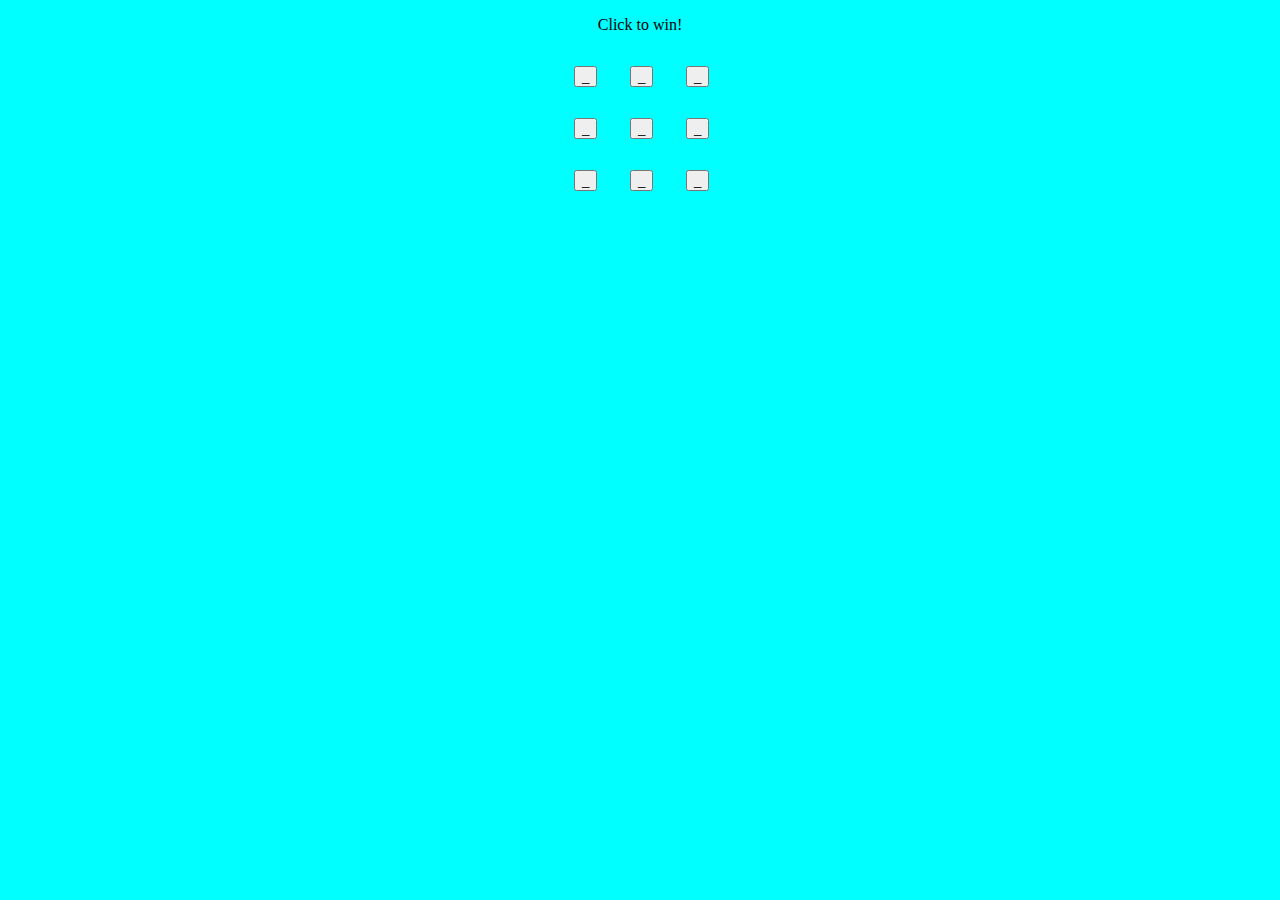
<file: Javascript_Testing/Programming 2.4.html>
<!DOCTYPE html>
<html>
<head>
  <link rel="stylesheet" type="text/css" href="Programming 2.4.css">
  <meta charset="utf-8">
  <title>tic tac toe</title>
</head>
<body>

<p id="win">Click to win!</p>

<div id="gameboard">
	<div id="row1" class="row">
		<div class="square"><button type="button" id="square1" onclick=chooseSquare(this.id) >_</button></div>
		<div class="square"><button type="button" id="square2" onclick=chooseSquare(this.id) >_</button></div>
		<div class="square"><button type="button" id="square3" onclick=chooseSquare(this.id) >_</button></div>
	</div>
	<div id="row2" class="row">
		<div class="square"><button type="button" id="square4" onclick=chooseSquare(this.id) >_</button></div>
		<div class="square"><button type="button" id="square5" onclick=chooseSquare(this.id) >_</button></div>
		<div class="square"><button type="button" id="square6" onclick=chooseSquare(this.id) >_</button></div>
	</div>
	<div id="row3" class="row">
		<div class="square"><button type="button" id="square7" onclick=chooseSquare(this.id) >_</button></div>
		<div class="square"><button type="button" id="square8" onclick=chooseSquare(this.id) >_</button></div>
		<div class="square"><button type="button" id="square9" onclick=chooseSquare(this.id) >_</button></div>
	</div>
</div>

<script type="text/javascript" src="Programming 2.4.js"> </script>

</body>
</html>
</file>
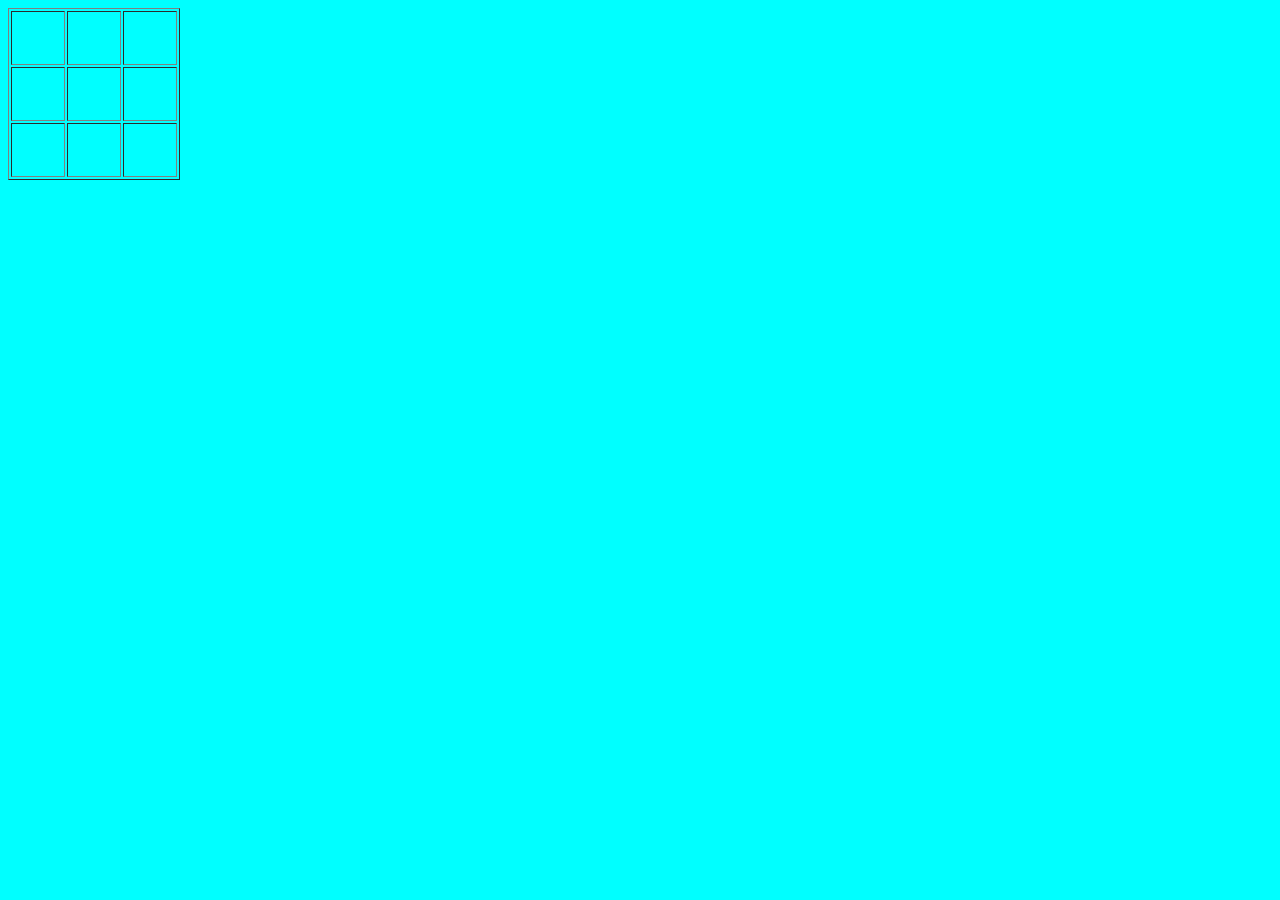
<file: Javascript_Testing/tictactoe.html>
<!DOCTYPE html>
<html>
<head>
  <link rel="stylesheet" type="text/css" href="Programming 2.4.css">
  <meta charset="utf-8">
  <title>tic tac toe</title>
</head>
<body>


<div id="tictactoe"></div>


<!-- <p id="win">Click to win!</p>
<button type="button" onclick="alert('Hello world!')">Click to win for X</button> -->


<script type="text/javascript" src="tictactoe.js"> </script>

</body>
</html>
</file>
<file: OOP/EaselJS/_assets/css/shared.css>
body {
	margin: 3em auto;
	padding: 0;
	background-color: #eaebee;
	font-family: Arial, Verdana, sans-serif;
	font-size: 14px;
	font-weight: normal;
	color: #333;
	line-height: 1.4em;
}

a:link, a:visited {
	color: #39f;
	text-decoration: none;
}

a:hover {
	text-decoration: underline;
}

h1, h2 {
	color: #FFF;
	font-size: 1.6em;
	margin-bottom: 0;
	padding: 1.5em;
	padding-bottom: 1.2em;
	background: #374252;
	text-transform: uppercase;
}

h1::after {
	display: block;
	content: "";
	background: url('../art/logo_createjs.svg') no-repeat;
	height:1.5em;
	width: 6em;
	margin-top: -0.3em;
	float: right;
}

h1 em {
	font-weight: 200;
	font-style: normal;
}

h2 {
	font-size: 1.3em;
	padding: 1em;
	padding-bottom: 0.8em;
}

h3 {
	background: #e0e1e5;
	color: #374252;
	font-size: 1.25em;
	padding: 0.5em;
	margin-top: 1.25em;
	margin-bottom: -0.5em;
	position: relative;
}

code {
	color: black;
	background-color: rgba(255, 230, 0, 0.33);
	padding: 1px 3px;
	font-family: Courier New, Courier, serif;
	font-weight: bold;
}
</file>
<file: OOP/EaselJS/tutorials/_shared/tutorial.css>
article {
	width: 55em;
	margin-left: auto;
	margin-right: auto;
}
header p {
	color: #999b9f;
	margin: 0;
	padding: 0.8em;
	line-height: 1.6em;
	font-size: 0.9em;
}

header p strong {
	color: #808387;
	text-transform: uppercase;
}

div.demo {
	border: solid 2px rgba(255, 255, 255, 0.4);
}

div.demo p {
	margin: 0;
	padding: 4px;
	font-size: 0.9em;
}

textarea {
	width: 100%;
	height: 60px;
}

div.demo p a {
	float: right;
}

iframe.demo {
	background-color: rgba(255, 255, 255, 0.25);
	border: none;
	margin-right: 8px;
}

A code, code A {
	color: rgb(0, 0, 172);
}

.highlight {
	background-color: rgba(250, 252, 255, 0.7);
	margin: 0;
	padding: 0.8em;
}
</file>
<file: OOP/EaselJS/tutorials/_shared/SyntaxHighlighter/shCore.css>
/**
 * SyntaxHighlighter
 * http://alexgorbatchev.com/SyntaxHighlighter
 *
 * SyntaxHighlighter is donationware. If you are using it, please donate.
 * http://alexgorbatchev.com/SyntaxHighlighter/donate.html
 *
 * @version
 * 3.0.83 (July 02 2010)
 * 
 * @copyright
 * Copyright (C) 2004-2010 Alex Gorbatchev.
 *
 * @license
 * Dual licensed under the MIT and GPL licenses.
 */
.syntaxhighlighter a,
.syntaxhighlighter div,
.syntaxhighlighter code,
.syntaxhighlighter table,
.syntaxhighlighter table td,
.syntaxhighlighter table tr,
.syntaxhighlighter table tbody,
.syntaxhighlighter table thead,
.syntaxhighlighter table caption,
.syntaxhighlighter textarea {
  -moz-border-radius: 0 0 0 0 !important;
  -webkit-border-radius: 0 0 0 0 !important;
  background: none !important;
  border: 0 !important;
  bottom: auto !important;
  float: none !important;
  height: auto !important;
  left: auto !important;
  line-height: 1.1em !important;
  margin: 0 !important;
  outline: 0 !important;
  overflow: visible !important;
  padding: 0 !important;
  position: static !important;
  right: auto !important;
  text-align: left !important;
  top: auto !important;
  vertical-align: baseline !important;
  width: auto !important;
  box-sizing: content-box !important;
  font-family: "Consolas", "Bitstream Vera Sans Mono", "Courier New", Courier, monospace !important;
  font-weight: normal !important;
  font-style: normal !important;
  font-size: 1em !important;
  min-height: inherit !important;
  min-height: auto !important;
}

.syntaxhighlighter {
  width: 100% !important;
  margin: 1em 0 1em 0 !important;
  position: relative !important;
  overflow: auto !important;
  font-size: 1em !important;
}
.syntaxhighlighter.source {
  overflow: hidden !important;
}
.syntaxhighlighter .bold {
  font-weight: bold !important;
}
.syntaxhighlighter .italic {
  font-style: italic !important;
}
.syntaxhighlighter .line {
  white-space: pre !important;
}
.syntaxhighlighter table {
  width: 100% !important;
}
.syntaxhighlighter table caption {
  text-align: left !important;
  padding: .5em 0 0.5em 1em !important;
}
.syntaxhighlighter table td.code {
  width: 100% !important;
}
.syntaxhighlighter table td.code .container {
  position: relative !important;
}
.syntaxhighlighter table td.code .container textarea {
  box-sizing: border-box !important;
  position: absolute !important;
  left: 0 !important;
  top: 0 !important;
  width: 100% !important;
  height: 100% !important;
  border: none !important;
  background: white !important;
  padding-left: 1em !important;
  overflow: hidden !important;
  white-space: pre !important;
}
.syntaxhighlighter table td.gutter .line {
  text-align: right !important;
  padding: 0 0.5em 0 1em !important;
}
.syntaxhighlighter table td.code .line {
  padding: 0 1em !important;
}
.syntaxhighlighter.nogutter td.code .container textarea, .syntaxhighlighter.nogutter td.code .line {
  padding-left: 0em !important;
}
.syntaxhighlighter.show {
  display: block !important;
}
.syntaxhighlighter.collapsed table {
  display: none !important;
}
.syntaxhighlighter.collapsed .toolbar {
  padding: 0.1em 0.8em 0em 0.8em !important;
  font-size: 1em !important;
  position: static !important;
  width: auto !important;
  height: auto !important;
}
.syntaxhighlighter.collapsed .toolbar span {
  display: inline !important;
  margin-right: 1em !important;
}
.syntaxhighlighter.collapsed .toolbar span a {
  padding: 0 !important;
  display: none !important;
}
.syntaxhighlighter.collapsed .toolbar span a.expandSource {
  display: inline !important;
}
.syntaxhighlighter .toolbar {
  position: absolute !important;
  right: 1px !important;
  top: 1px !important;
  width: 11px !important;
  height: 11px !important;
  font-size: 10px !important;
  z-index: 10 !important;
}
.syntaxhighlighter .toolbar span.title {
  display: inline !important;
}
.syntaxhighlighter .toolbar a {
  display: block !important;
  text-align: center !important;
  text-decoration: none !important;
  padding-top: 1px !important;
}
.syntaxhighlighter .toolbar a.expandSource {
  display: none !important;
}
.syntaxhighlighter.ie {
  font-size: .9em !important;
  padding: 1px 0 1px 0 !important;
}
.syntaxhighlighter.ie .toolbar {
  line-height: 8px !important;
}
.syntaxhighlighter.ie .toolbar a {
  padding-top: 0px !important;
}
.syntaxhighlighter.printing .line.alt1 .content,
.syntaxhighlighter.printing .line.alt2 .content,
.syntaxhighlighter.printing .line.highlighted .number,
.syntaxhighlighter.printing .line.highlighted.alt1 .content,
.syntaxhighlighter.printing .line.highlighted.alt2 .content {
  background: none !important;
}
.syntaxhighlighter.printing .line .number {
  color: #bbbbbb !important;
}
.syntaxhighlighter.printing .line .content {
  color: black !important;
}
.syntaxhighlighter.printing .toolbar {
  display: none !important;
}
.syntaxhighlighter.printing a {
  text-decoration: none !important;
}
.syntaxhighlighter.printing .plain, .syntaxhighlighter.printing .plain a {
  color: black !important;
}
.syntaxhighlighter.printing .comments, .syntaxhighlighter.printing .comments a {
  color: #008200 !important;
}
.syntaxhighlighter.printing .string, .syntaxhighlighter.printing .string a {
  color: blue !important;
}
.syntaxhighlighter.printing .keyword {
  color: #006699 !important;
  font-weight: bold !important;
}
.syntaxhighlighter.printing .preprocessor {
  color: gray !important;
}
.syntaxhighlighter.printing .variable {
  color: #aa7700 !important;
}
.syntaxhighlighter.printing .value {
  color: #009900 !important;
}
.syntaxhighlighter.printing .functions {
  color: #ff1493 !important;
}
.syntaxhighlighter.printing .constants {
  color: #0066cc !important;
}
.syntaxhighlighter.printing .script {
  font-weight: bold !important;
}
.syntaxhighlighter.printing .color1, .syntaxhighlighter.printing .color1 a {
  color: gray !important;
}
.syntaxhighlighter.printing .color2, .syntaxhighlighter.printing .color2 a {
  color: #ff1493 !important;
}
.syntaxhighlighter.printing .color3, .syntaxhighlighter.printing .color3 a {
  color: red !important;
}
.syntaxhighlighter.printing .break, .syntaxhighlighter.printing .break a {
  color: black !important;
}
</file>
<file: OOP/EaselJS/tutorials/_shared/SyntaxHighlighter/shThemeCreateJS.css>
/**
 * SyntaxHighlighter
 * http://alexgorbatchev.com/SyntaxHighlighter
 *
 * SyntaxHighlighter is donationware. If you are using it, please donate.
 * http://alexgorbatchev.com/SyntaxHighlighter/donate.html
 *
 * @version
 * 3.0.83 (July 02 2010)
 * 
 * @copyright
 * Copyright (C) 2004-2010 Alex Gorbatchev.
 *
 * @license
 * Dual licensed under the MIT and GPL licenses.
 */
.syntaxhighlighter {
  background-color: white !important;
}
.syntaxhighlighter .line.alt1 {
  background-color: #FBFBFB !important;
}
.syntaxhighlighter .line.alt2 {
  background-color: white !important;
}
.syntaxhighlighter .line.highlighted.alt1, .syntaxhighlighter .line.highlighted.alt2 {
  background-color: #ddeeff !important;
}
.syntaxhighlighter .line.highlighted.number {
  color: white !important;
}
.syntaxhighlighter table caption {
  color: black !important;
}
.syntaxhighlighter .gutter {
  color: #CCCCCC !important;
}
.syntaxhighlighter .gutter .line {
  border-right: 3px solid #ccd3d9 !important;
}
.syntaxhighlighter .gutter .line.highlighted {
  background-color: #39f !important;
  color: white !important;
}
.syntaxhighlighter.printing .line .content {
  border: none !important;
}
.syntaxhighlighter.collapsed {
  overflow: visible !important;
}
.syntaxhighlighter.collapsed .toolbar {
  color: #3f5fbf !important;
  background: white !important;
  border: 1px solid #d4d0c8 !important;
}
.syntaxhighlighter.collapsed .toolbar a {
  color: #3f5fbf !important;
}
.syntaxhighlighter.collapsed .toolbar a:hover {
  color: #aa7700 !important;
}
.syntaxhighlighter .toolbar {
  color: #a0a0a0 !important;
  background: #d4d0c8 !important;
  border: none !important;
  visibility: hidden;
}
.syntaxhighlighter .toolbar a {
  color: #a0a0a0 !important;
}
.syntaxhighlighter .toolbar a:hover {
  color: red !important;
}
.syntaxhighlighter .plain, .syntaxhighlighter .plain a {
  color: black !important;
}
.syntaxhighlighter .comments, .syntaxhighlighter .comments a {
  color: #3f5fbf !important;
}
.syntaxhighlighter .string, .syntaxhighlighter .string a {
  color: #2a00ff !important;
}
.syntaxhighlighter .keyword {
  color: #7f0055 !important;
}
.syntaxhighlighter .preprocessor {
  color: #646464 !important;
}
.syntaxhighlighter .variable {
  color: #aa7700 !important;
}
.syntaxhighlighter .value {
  color: #009900 !important;
}
.syntaxhighlighter .functions {
  color: #ff1493 !important;
}
.syntaxhighlighter .constants {
  color: #0066cc !important;
}
.syntaxhighlighter .script {
  font-weight: bold !important;
  color: #7f0055 !important;
  background-color: none !important;
}
.syntaxhighlighter .color1, .syntaxhighlighter .color1 a {
  color: gray !important;
}
.syntaxhighlighter .color2, .syntaxhighlighter .color2 a {
  color: #ff1493 !important;
}
.syntaxhighlighter .color3, .syntaxhighlighter .color3 a {
  color: red !important;
}

.syntaxhighlighter .keyword {
  font-weight: bold !important;
}
.syntaxhighlighter .xml .keyword {
  color: #3f7f7f !important;
  font-weight: normal !important;
}
.syntaxhighlighter .xml .color1, .syntaxhighlighter .xml .color1 a {
  color: #7f007f !important;
}
.syntaxhighlighter .xml .string {
  font-style: italic !important;
  color: #2a00ff !important;
}
</file>
<file: Javascript_Testing/Programming 2.4.css>
body{
	background-color:#00FFFF;
	text-align: center;
}
.square{
  display: inline-block;
  width: 20px;
  height: 20px;
  margin: 1em;
}
.row{
	margin-left: auto;
	margin-right: auto;
}
</file>
